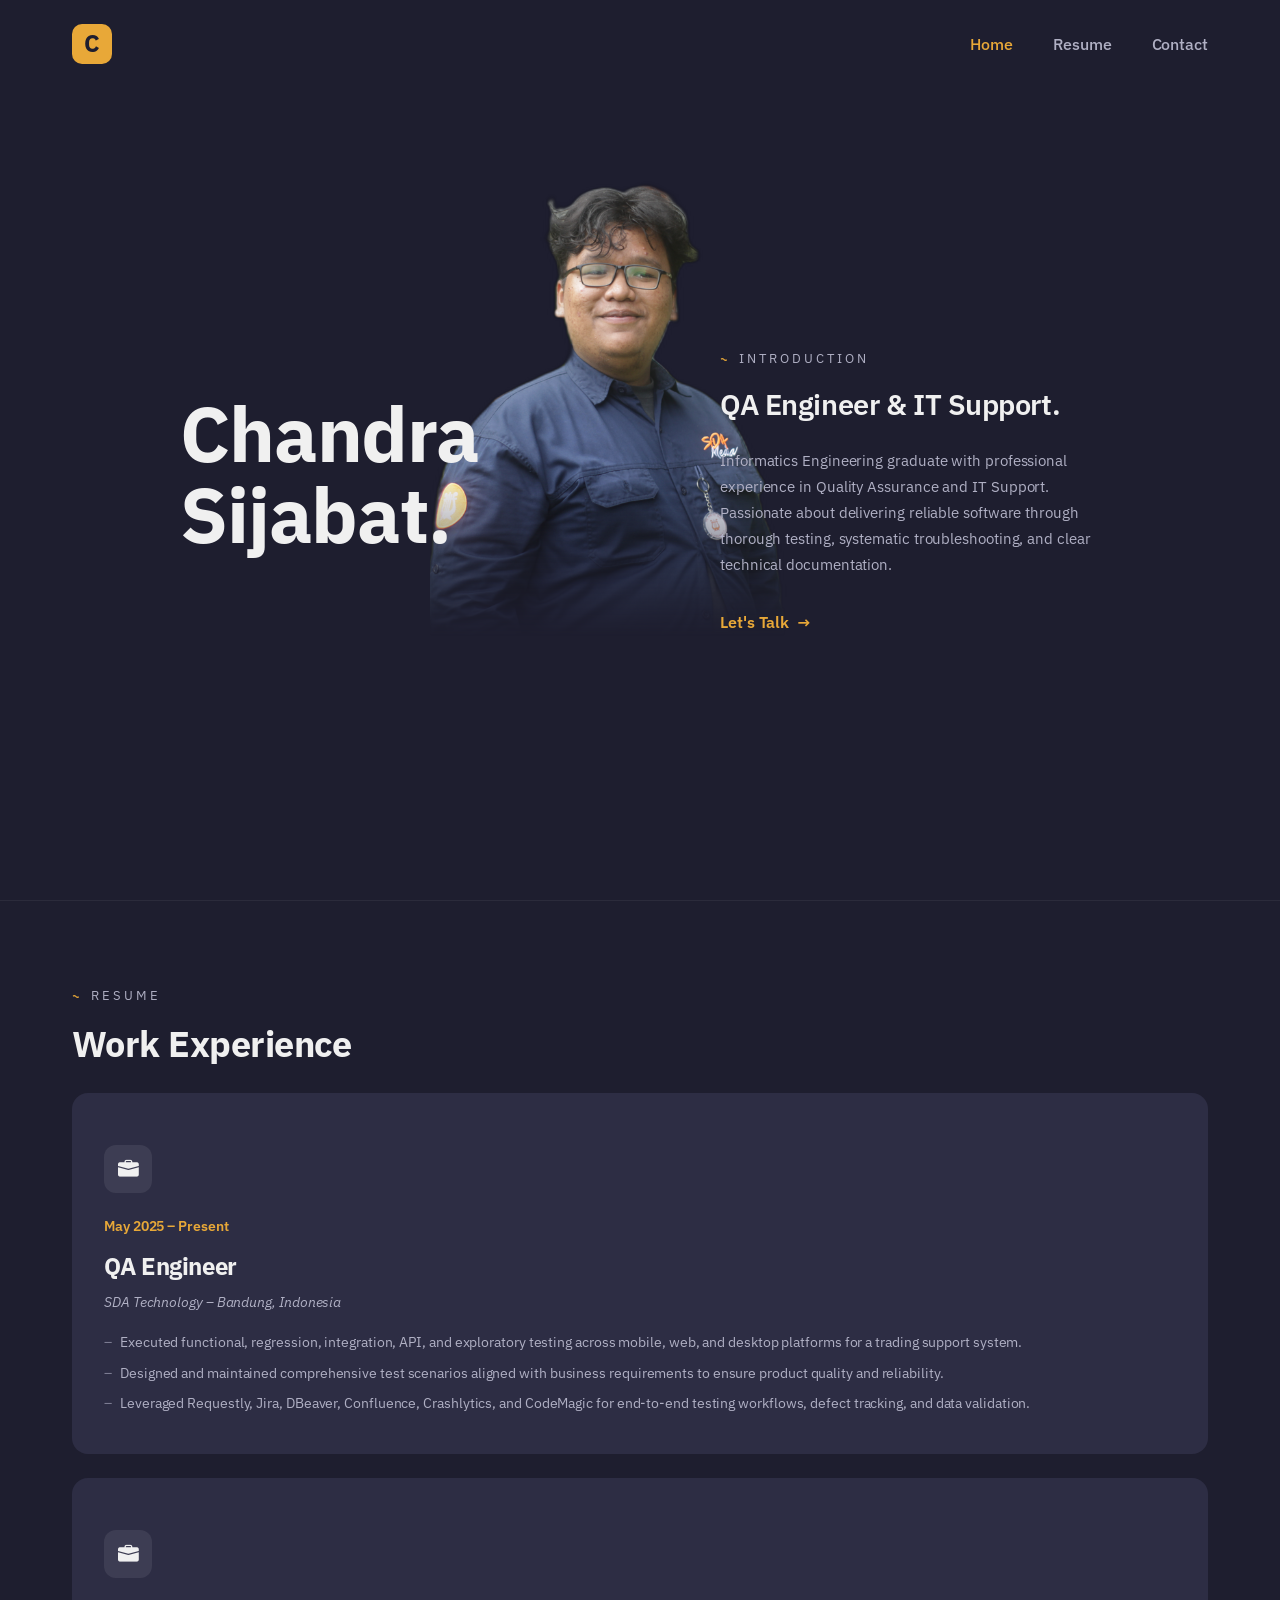
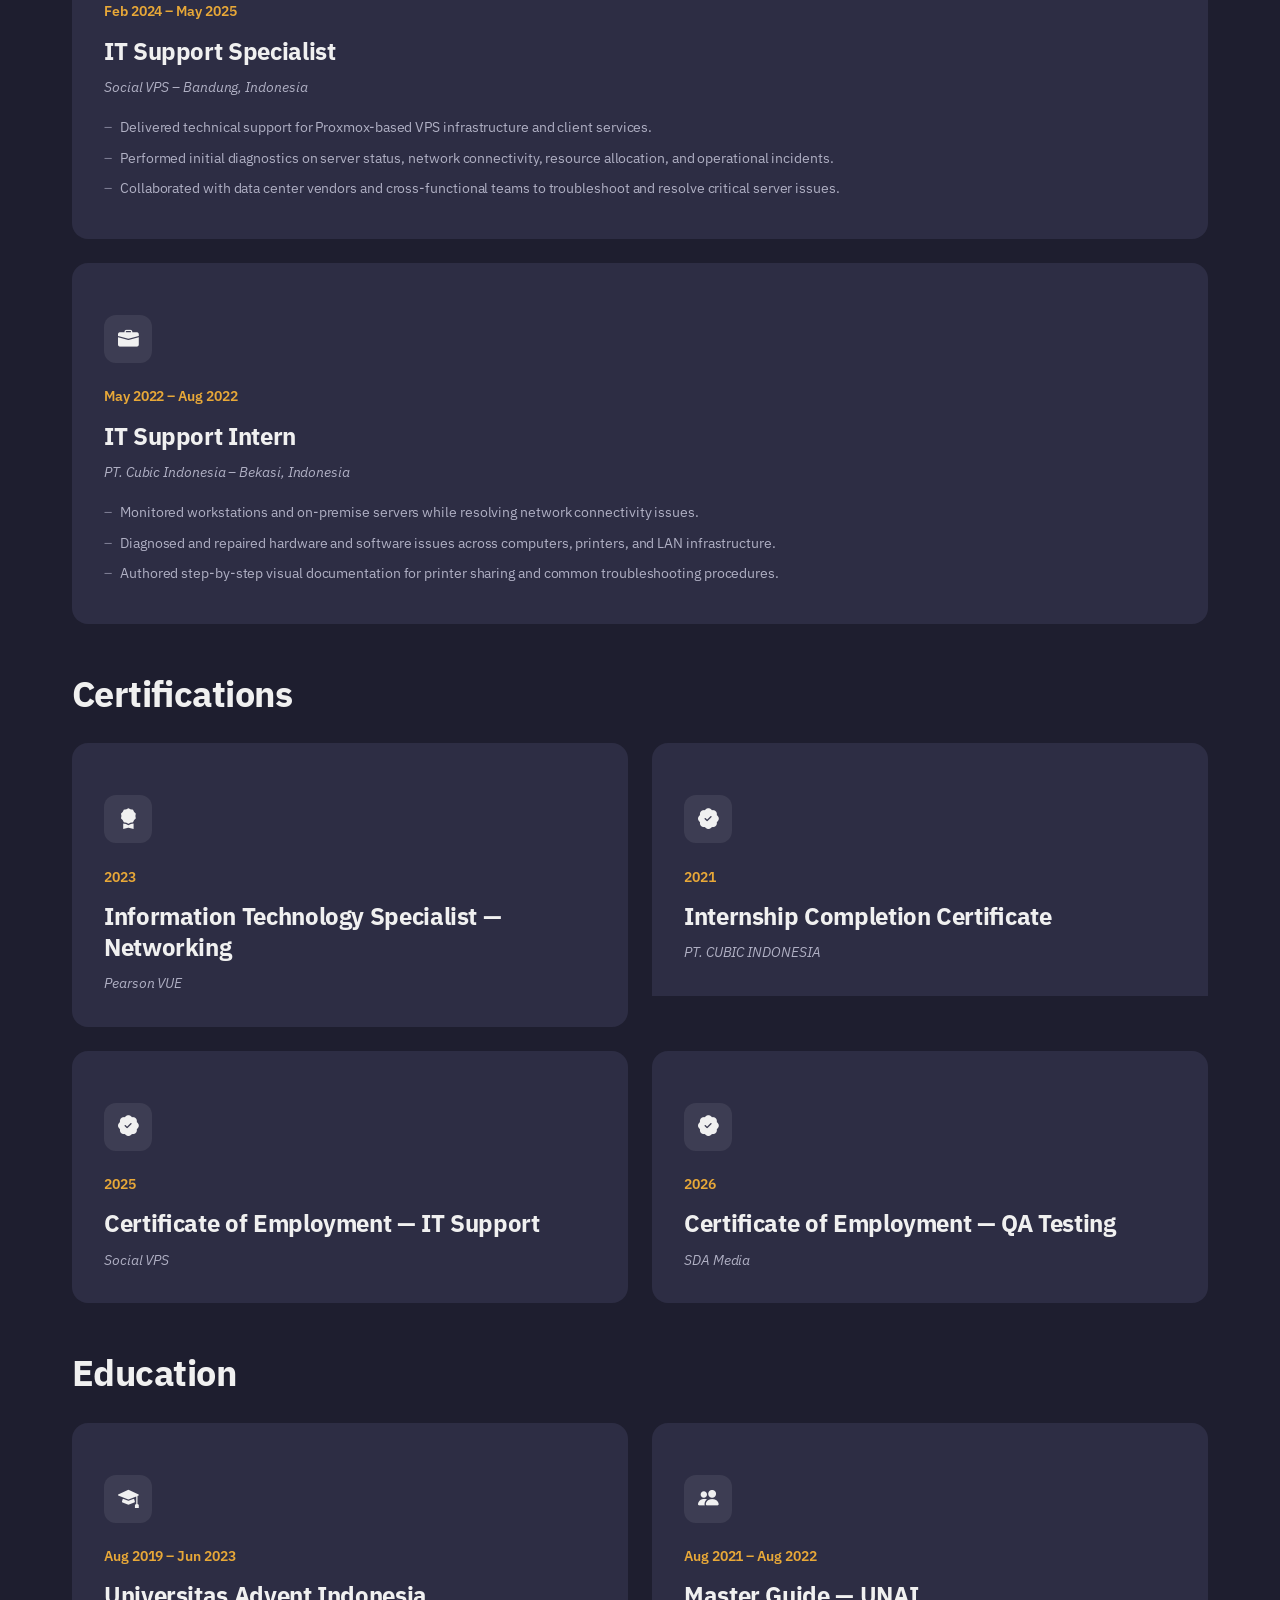
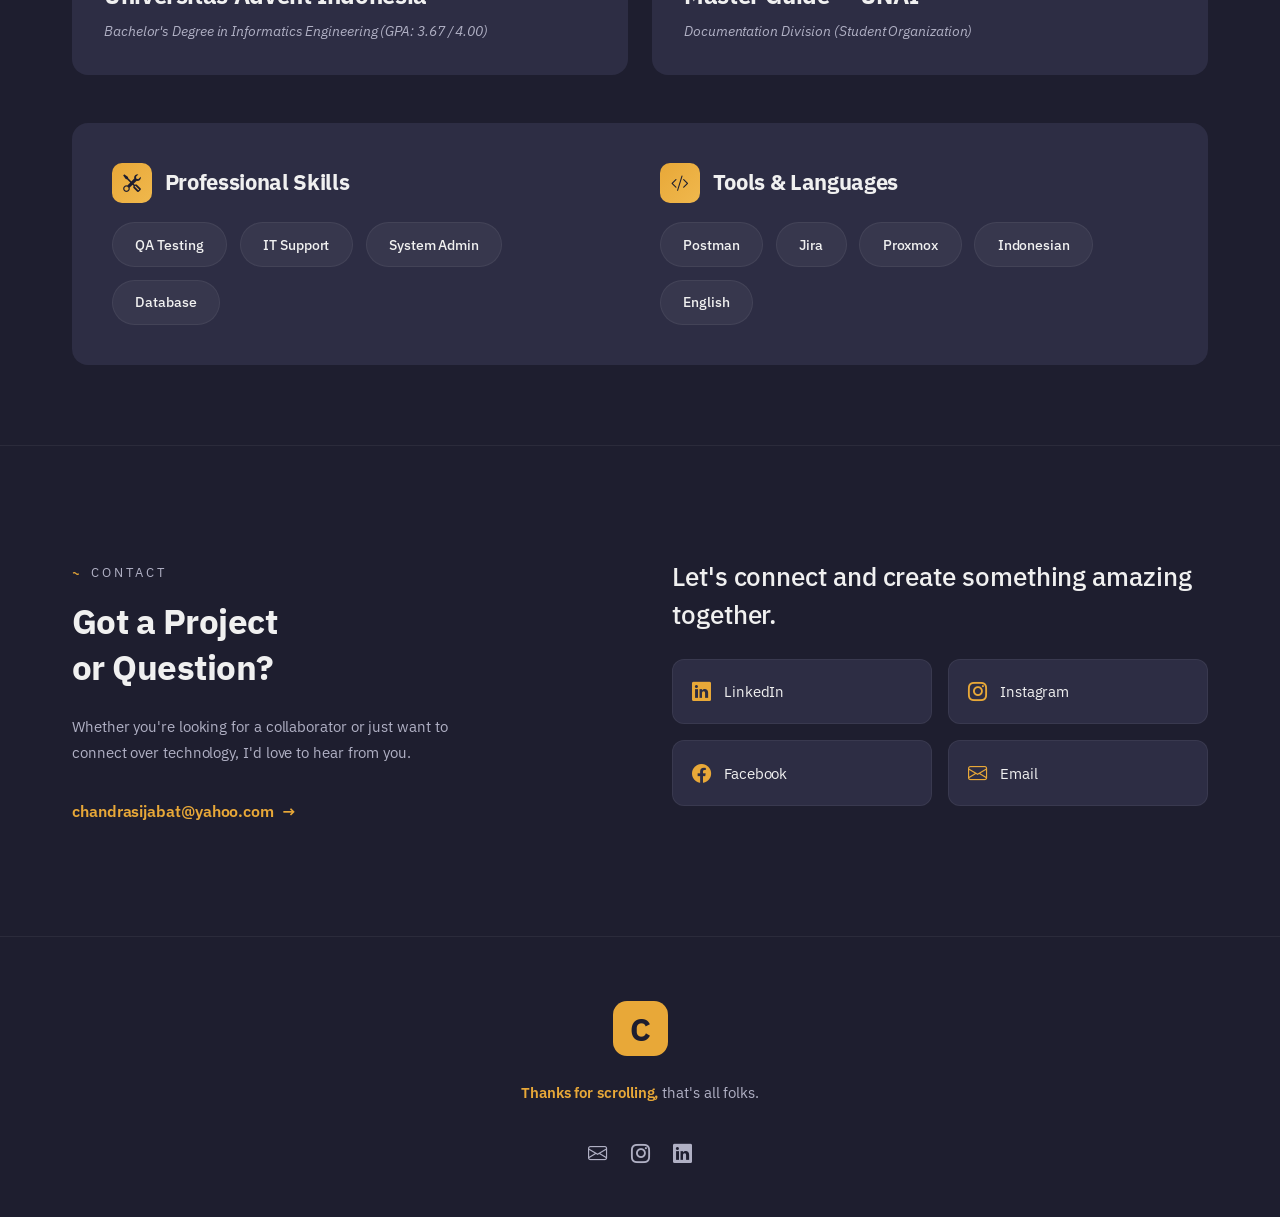
<file: index.html>
<!DOCTYPE html>
<html lang="en">

<head>
  <meta charset="utf-8" />
  <meta name="viewport" content="width=device-width, initial-scale=1.0" />
  <title>Chandra Sijabat — QA Engineer & IT Support</title>
  <meta name="description" content="Portfolio of Chandra Sijabat — QA Engineer and IT Support specializing in application testing, troubleshooting, and technical documentation." />
  <link rel="icon" href="assets/favicon.svg" type="image/svg+xml" />
  <link rel="alternate icon" href="favicon.ico" type="image/x-icon" />

  <!-- Google Fonts -->
  <link rel="preconnect" href="https://fonts.googleapis.com" />
  <link rel="preconnect" href="https://fonts.gstatic.com" crossorigin />
  <link
    href="https://fonts.googleapis.com/css2?family=IBM+Plex+Sans:wght@300;400;500;600;700&display=swap"
    rel="stylesheet" />

  <!-- Icons -->
  <link rel="stylesheet" href="https://cdn.jsdelivr.net/npm/bootstrap-icons@1.10.5/font/bootstrap-icons.css" />

  <!-- Custom CSS -->
  <link rel="stylesheet" href="css/styles.css" />
</head>

<body>

  <!-- Mobile Nav Overlay -->
  <div class="nav-overlay" id="navOverlay"></div>

  <!-- ===== NAVBAR ===== -->
  <nav class="navbar" id="navbar">
    <div class="container nav-content">
      <a href="#home" class="logo">
        <div class="logo-icon">C</div>
      </a>
      <ul class="nav-links" id="navLinks">
        <li><a href="#home" class="active">Home</a></li>
        <li><a href="#resume">Resume</a></li>
        <li><a href="#contact">Contact</a></li>
      </ul>
      <button class="mobile-toggle" id="mobileToggle" aria-label="Toggle menu">
        <i class="bi bi-list"></i>
      </button>
    </div>
  </nav>

  <!-- ===== HERO SECTION ===== -->
  <section id="home" class="hero">
    <div class="container hero-layout">
      <!-- Left: Name -->
      <div class="hero-left reveal">
        <h1 class="hero-name">
          <span>Chandra</span>
          <span>Sijabat.</span>
        </h1>
      </div>

      <!-- Center: Photo -->
      <div class="hero-photo-wrapper">
        <img src="assets/profile.png" alt="Chandra Sijabat" class="hero-photo" />
      </div>

      <!-- Right: Introduction -->
      <div class="hero-right reveal reveal-delay-2">
        <span class="section-label">Introduction</span>
        <h2 class="hero-intro-title">QA Engineer & IT Support.</h2>
        <p class="hero-intro-text">Informatics Engineering graduate with professional experience in Quality Assurance
          and IT Support. Passionate about delivering reliable software through thorough testing, systematic
          troubleshooting, and clear technical documentation.</p>
        <a href="#contact" class="accent-link">
          Let's Talk <span class="arrow">→</span>
        </a>
      </div>
    </div>
  </section>


  <!-- ===== RESUME SECTION ===== -->
  <section id="resume" class="resume-section">
    <div class="container">

      <!-- Experience -->
      <div class="resume-block reveal">
        <span class="section-label">Resume</span>
        <h2 class="resume-heading">Work Experience</h2>
        <div class="resume-cards-grid" style="grid-template-columns: 1fr;">
          <div class="resume-item">
            <div class="resume-item-top"></div>
            <div class="resume-item-body">
              <div class="resume-item-icon">
                <i class="bi bi-briefcase-fill"></i>
              </div>
              <span class="resume-item-date">May 2025 – Present</span>
              <h3 class="resume-item-title">QA Engineer</h3>
              <p class="resume-item-subtitle">SDA Technology – Bandung, Indonesia</p>
              <div class="resume-item-desc">
                <ul>
                  <li>Executed functional, regression, integration, API, and exploratory testing across mobile,
                    web, and desktop platforms for a trading support system.</li>
                  <li>Designed and maintained comprehensive test scenarios aligned with business requirements
                    to ensure product quality and reliability.</li>
                  <li>Leveraged Requestly, Jira, DBeaver, Confluence, Crashlytics, and CodeMagic for end-to-end
                    testing workflows, defect tracking, and data validation.</li>
                </ul>
              </div>
            </div>
          </div>
          <div class="resume-item">
            <div class="resume-item-top"></div>
            <div class="resume-item-body">
              <div class="resume-item-icon">
                <i class="bi bi-briefcase-fill"></i>
              </div>
              <span class="resume-item-date">Feb 2024 – May 2025</span>
              <h3 class="resume-item-title">IT Support Specialist</h3>
              <p class="resume-item-subtitle">Social VPS – Bandung, Indonesia</p>
              <div class="resume-item-desc">
                <ul>
                  <li>Delivered technical support for Proxmox-based VPS infrastructure and client services.</li>
                  <li>Performed initial diagnostics on server status, network connectivity, resource allocation,
                    and operational incidents.</li>
                  <li>Collaborated with data center vendors and cross-functional teams to troubleshoot and
                    resolve critical server issues.</li>
                </ul>
              </div>
            </div>
          </div>
          <div class="resume-item">
            <div class="resume-item-top"></div>
            <div class="resume-item-body">
              <div class="resume-item-icon">
                <i class="bi bi-briefcase-fill"></i>
              </div>
              <span class="resume-item-date">May 2022 – Aug 2022</span>
              <h3 class="resume-item-title">IT Support Intern</h3>
              <p class="resume-item-subtitle">PT. Cubic Indonesia – Bekasi, Indonesia</p>
              <div class="resume-item-desc">
                <ul>
                  <li>Monitored workstations and on-premise servers while resolving network connectivity issues.</li>
                  <li>Diagnosed and repaired hardware and software issues across computers, printers, and LAN
                    infrastructure.</li>
                  <li>Authored step-by-step visual documentation for printer sharing and common troubleshooting
                    procedures.</li>
                </ul>
              </div>
            </div>
          </div>
        </div>
      </div>

      <!-- Certificate -->
      <div class="resume-block reveal">
        <h2 class="resume-heading">Certifications</h2>
        <div class="resume-cards-grid two-col">
          <div class="resume-item">
            <div class="resume-item-top"></div>
            <div class="resume-item-body">
              <div class="resume-item-icon">
                <i class="bi bi-award-fill"></i>
              </div>
              <span class="resume-item-date">2023</span>
              <h3 class="resume-item-title">Information Technology Specialist — Networking</h3>
              <p class="resume-item-subtitle">Pearson VUE</p>
            </div>
          </div>
          <div class="resume-item">
            <div class="resume-item-top"></div>
            <div class="resume-item-body">
              <div class="resume-item-icon">
                <i class="bi bi-patch-check-fill"></i>
              </div>
              <span class="resume-item-date">2021</span>
              <h3 class="resume-item-title">Internship Completion Certificate</h3>
              <p class="resume-item-subtitle">PT. CUBIC INDONESIA</p>
            </div>
          </div>
            <div class="resume-item">
            <div class="resume-item-top"></div>
            <div class="resume-item-body">
              <div class="resume-item-icon">
                <i class="bi bi-patch-check-fill"></i>
              </div>
              <span class="resume-item-date">2025</span>
              <h3 class="resume-item-title">Certificate of Employment — IT Support</h3>
              <p class="resume-item-subtitle">Social VPS</p>
            </div>
          </div>
            <div class="resume-item">
            <div class="resume-item-top"></div>
            <div class="resume-item-body">
              <div class="resume-item-icon">
                <i class="bi bi-patch-check-fill"></i>
              </div>
              <span class="resume-item-date">2026</span>
              <h3 class="resume-item-title">Certificate of Employment — QA Testing</h3>
              <p class="resume-item-subtitle">SDA Media</p>
            </div>
          </div>
        </div>
      </div>

      <!-- Education -->
      <div class="resume-block reveal">
        <h2 class="resume-heading">Education</h2>
        <div class="resume-cards-grid two-col">
          <div class="resume-item">
            <div class="resume-item-top"></div>
            <div class="resume-item-body">
              <div class="resume-item-icon">
                <i class="bi bi-mortarboard-fill"></i>
              </div>
              <span class="resume-item-date">Aug 2019 – Jun 2023</span>
              <h3 class="resume-item-title">Universitas Advent Indonesia</h3>
              <p class="resume-item-subtitle">Bachelor's Degree in Informatics Engineering (GPA: 3.67 / 4.00)</p>
            </div>
          </div>
          <div class="resume-item">
            <div class="resume-item-top"></div>
            <div class="resume-item-body">
              <div class="resume-item-icon">
                <i class="bi bi-people-fill"></i>
              </div>
              <span class="resume-item-date">Aug 2021 – Aug 2022</span>
              <h3 class="resume-item-title">Master Guide — UNAI</h3>
              <p class="resume-item-subtitle">Documentation Division (Student Organization)</p>
            </div>
          </div>
        </div>
      </div>

      <!-- Professional Skills & Languages -->
      <div class="resume-block reveal">
        <div class="skills-languages-card">
          <div class="sl-group">
            <div class="sl-header">
              <div class="sl-icon"><i class="bi bi-tools"></i></div>
              <h3 class="sl-title">Professional Skills</h3>
            </div>
            <div class="sl-tags">
              <span class="sl-tag">QA Testing</span>
              <span class="sl-tag">IT Support</span>
              <span class="sl-tag">System Admin</span>
              <span class="sl-tag">Database</span>
            </div>
          </div>
          <div class="sl-group">
            <div class="sl-header">
              <div class="sl-icon"><i class="bi bi-code-slash"></i></div>
              <h3 class="sl-title">Tools & Languages</h3>
            </div>
            <div class="sl-tags">
              <span class="sl-tag">Postman</span>
              <span class="sl-tag">Jira</span>
              <span class="sl-tag">Proxmox</span>
              <span class="sl-tag">Indonesian</span>
              <span class="sl-tag">English</span>
            </div>
          </div>
        </div>
      </div>

    </div>
  </section>

  <!-- ===== CONTACT SECTION ===== -->
  <section id="contact" class="contact-quote">
    <div class="container cq-layout">
      <!-- Left: Contact -->
      <div class="reveal">
        <span class="section-label">Contact</span>
        <h2 class="cq-heading">Got a Project<br>or Question?</h2>
        <p class="cq-text">Whether you're looking for a collaborator or just want to connect over technology,
          I'd love to hear from you.</p>
        <a href="mailto:chandrasijabat@yahoo.com" class="accent-link">
          chandrasijabat@yahoo.com <span class="arrow">→</span>
        </a>
      </div>

      <!-- Right: Social Links -->
      <div class="reveal reveal-delay-2">
        <p class="quote-text">Let's connect and create something amazing together.</p>
        <div class="contact-social-grid">
          <a href="https://www.linkedin.com/in/chandrasijabat/" target="_blank" rel="noopener noreferrer" class="contact-social-item">
            <i class="bi bi-linkedin"></i>
            <span>LinkedIn</span>
          </a>
          <a href="https://www.instagram.com/chandsjbt50/" target="_blank" rel="noopener noreferrer" class="contact-social-item">
            <i class="bi bi-instagram"></i>
            <span>Instagram</span>
          </a>
          <a href="https://www.facebook.com/candra.Siejabat.B50/" target="_blank" rel="noopener noreferrer" class="contact-social-item">
            <i class="bi bi-facebook"></i>
            <span>Facebook</span>
          </a>
          <a href="mailto:chandrasijabat@yahoo.com" class="contact-social-item">
            <i class="bi bi-envelope"></i>
            <span>Email</span>
          </a>
        </div>
      </div>
    </div>
  </section>

  <!-- ===== FOOTER ===== -->
  <footer class="footer">
    <div class="container">
      <div class="footer-logo">C</div>
      <p class="footer-tagline"><span>Thanks for scrolling,</span> that's all folks.</p>
      <div class="footer-social">
        <a href="mailto:chandrasijabat@yahoo.com" aria-label="Email"><i class="bi bi-envelope"></i></a>
        <a href="https://www.instagram.com/chandsjbt50/" aria-label="Instagram" target="_blank" rel="noopener noreferrer"><i
            class="bi bi-instagram"></i></a>
        <a href="https://www.linkedin.com/in/sijabat" aria-label="LinkedIn" target="_blank" rel="noopener noreferrer"><i
            class="bi bi-linkedin"></i></a>
      </div>
    </div>
  </footer>

  <script src="js/scripts.js"></script>
</body>

</html>
</file>
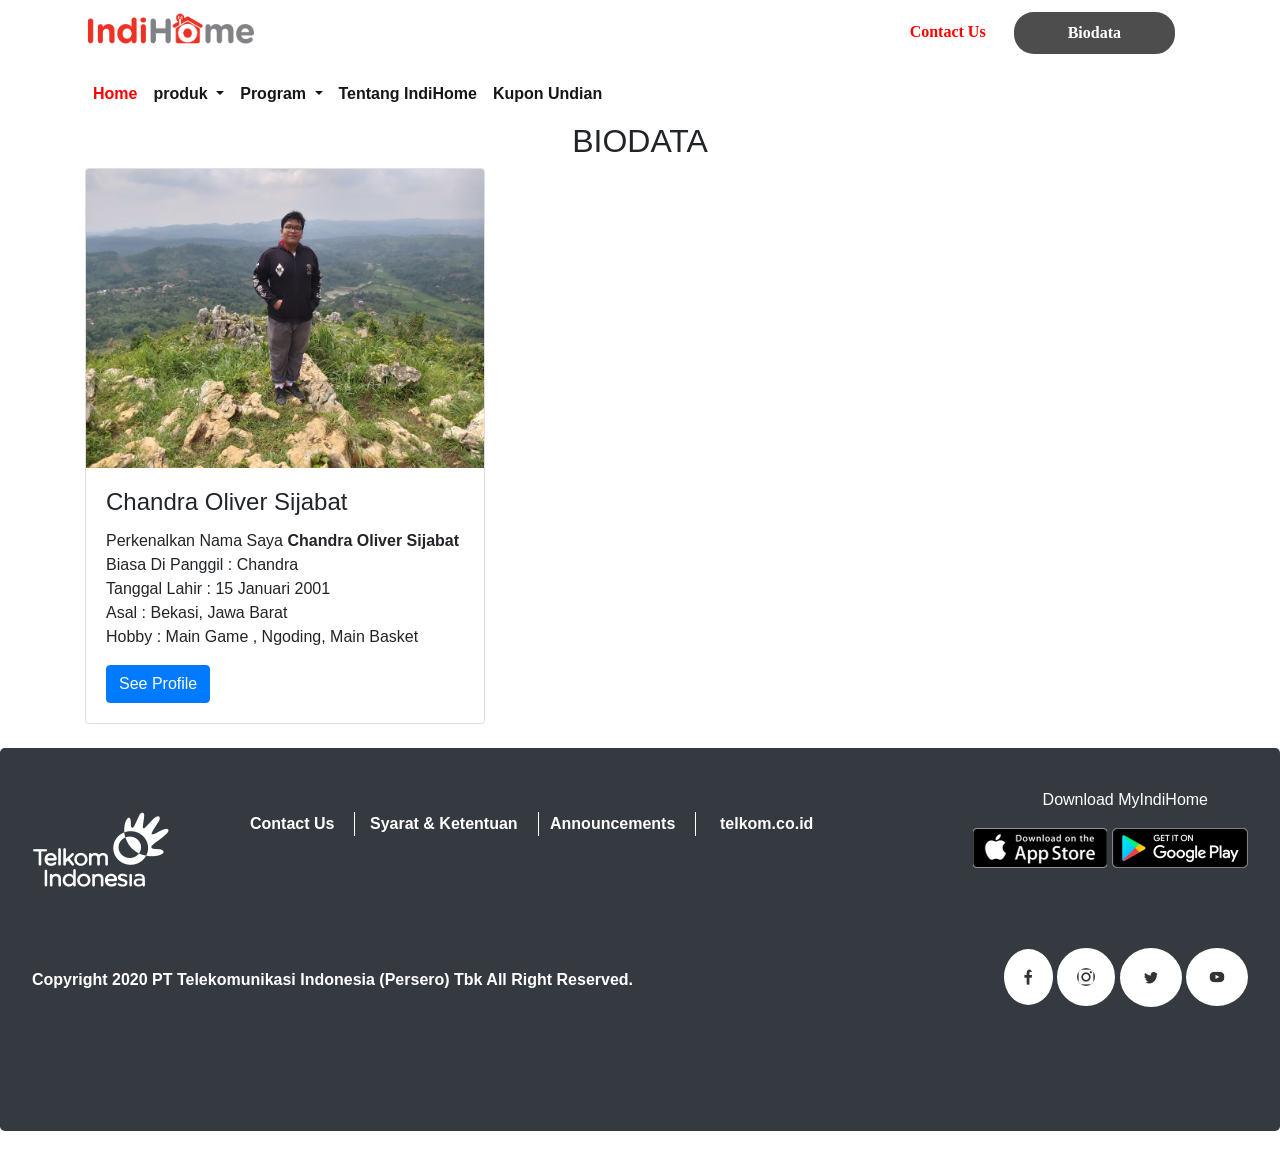
<file: biodata.html>
<!DOCTYPE html>
<html lang="en">
<head>
  <meta charset="UTF-8">
  <meta name="viewport" content="width=device-width, initial-scale=1.0">
  <link rel="stylesheet" href="biodata.css">
  <link rel="stylesheet" href="https://maxcdn.bootstrapcdn.com/bootstrap/4.5.2/css/bootstrap.min.css">
  <script src="https://ajax.googleapis.com/ajax/libs/jquery/3.5.1/jquery.min.js"></script>
  <script src="https://cdnjs.cloudflare.com/ajax/libs/popper.js/1.16.0/umd/popper.min.js"></script>
  <script src="https://maxcdn.bootstrapcdn.com/bootstrap/4.5.2/js/bootstrap.min.js"></script>
  <link href="//maxcdn.bootstrapcdn.com/bootstrap/4.1.1/css/bootstrap.min.css" rel="stylesheet" id="bootstrap-css">
  <script src="//maxcdn.bootstrapcdn.com/bootstrap/4.1.1/js/bootstrap.min.js"></script>
  <script src="//cdnjs.cloudflare.com/ajax/libs/jquery/3.2.1/jquery.min.js"></script>

  <title>Biodata</title>
</head>
<body>
  <div class="sticky-top">
    <nav class="navbar navbar-expand-md bg-white" >
      <div class="container">
          <img src="logo indihome.png" style="height: 50px;">
          <button class="navbar-toggler" type="button" data-toggle="collapse" data-target="#navbarsExampleDefault" aria-controls="navbarsExampleDefault" aria-expanded="false" aria-label="Toggle navigation">
              <span class="navbar-toggler-icon"></span>
          </button>
          <div class="collapse navbar-collapse" id="navbarsExampleDefault">
              <ul class="navbar-nav ml-auto">
                  <li class="nav-item active">
                      <a class="nav-link " href="contact_us.html" id="daftar_akun" >Contact Us</a>
                  </li>
                  <li class="nav-item">
                      <a class="nav-link" href="biodata.html" id="masuk" >Biodata</a>
                  </li>
              </ul>
          </div>
        </div>
    </nav>
    <nav class="navbar navbar-expand-sm bg-white">
    
    <div class="container" style="text-align: left;">
      <ul class="navbar-nav">
        <li class="nav-item">
          <a class="nav-link" href="index.html" id="home">Home</a>
        </li>
    
        <!-- Dropdown -->
        <li class="nav-item dropdown text-primary">
          <a class="nav-link dropdown-toggle" href="#" id="navbardrop" data-toggle="dropdown" style="color: #181515; font-weight: bold;">
            produk
          </a>
          <div class="dropdown-menu">
            <a class="dropdown-item" href="#">Internet</a>
            <a class="dropdown-item" href="#">Tv</a>
            <a class="dropdown-item" href="#">Telephone</a>
            <a class="dropdown-item">   </a>
            <a class="dropdown-item">   </a>
            <a class="dropdown-item">   </a>
            <a class="dropdown-item" href="#">Paket</a>
            <a class="dropdown-item" href="#">Add-on</a>
            <a class="dropdown-item" href="#">Produk lainnya</a>
            <a class="dropdown-item">   </a>
            <a class="dropdown-item">   </a>
            <a class="dropdown-item">   </a>
            <a class="dropdown-item" href="#">Tentang IndiHome</a>
            <a class="dropdown-item" href="#">Tentang MyIndiHome</a>
          </div>
        </li>
        <li class="nav-item dropdown text-primary">
          <a class="nav-link dropdown-toggle" href="#" id="navbardrop" data-toggle="dropdown" style="color: rgb(24, 21, 21); font-weight: bold;">
            Program
          </a>
          <div class="dropdown-menu">
            <a class="dropdown-item" href="#">Paket & Promo</a>
            <a class="dropdown-item" href="#">Loyalty</a>
            <a class="dropdown-item" href="#">Kupon Undian</a>
          </div>
        </li>
        <li class="nav-item">
          <a class="nav-link" href="tentang_indihome.html" style="color:#181515; font-weight: bold;" >Tentang IndiHome</a>
        </li>
        <li class="nav-item">
          <a class="nav-link" href="kupon_undian.html" style="color:#181515; font-weight: bold;">Kupon Undian</a>
        </li>
      </ul>
    </div>
    </nav>
    </div> 

    <div class="container">
      <h2 style="top: 0px; text-align: center;">BIODATA</h2>
      <div class="card" style="width:400px">
        <img class="card-img-top" src="20200228_134303.jpg" alt="Card image" style="width:100% ;">
        <div class="card-body">
          <h4 class="card-title">Chandra Oliver Sijabat</h4>
          <p class="card-text">Perkenalkan Nama Saya <strong>Chandra Oliver Sijabat</strong> <br> Biasa Di Panggil : Chandra <br>
          Tanggal Lahir   : 15 Januari 2001 <br>
          Asal            : Bekasi, Jawa Barat <br>
          Hobby : Main Game , Ngoding, Main Basket <br>
          </p>
          <a href="#" class="btn btn-primary">See Profile</a>
        </div>
      </div>
      <br>
      
      
    </div>

    <div class="jumbotron bg-dark">
      <img src="telkom-logo-white.png">
      <a href="#" class="contact_us">Contact Us </a>
      <a href="#" class="syarat">Syarat & Ketentuan </a>
      <a href="#" class="announcements">Announcements</a>
      <a href="#" class="telkom">telkom.co.id</a>
      <p class="myindihome">Download MyIndiHome</p>
      <div class="store">
      <img src="btn-appstore.png">
      <img src="btn-playstore.png">
    </div>
    <p style="color: white; font-family: sans-serif; font-weight: 600;">Copyright 2020 PT Telekomunikasi Indonesia (Persero) Tbk All Right Reserved.</p>
    <div class="sosmed">
      <img src="fb-logo-black.png" class="fb">
      <img src="ig-logo-black.png" class="ig">
      <img src="twitter-logo-black.png" class="tw">
      <img src="youtube-logo-black.png" class="yt">
    </div>
    </div>
</body>
</html>
</file>
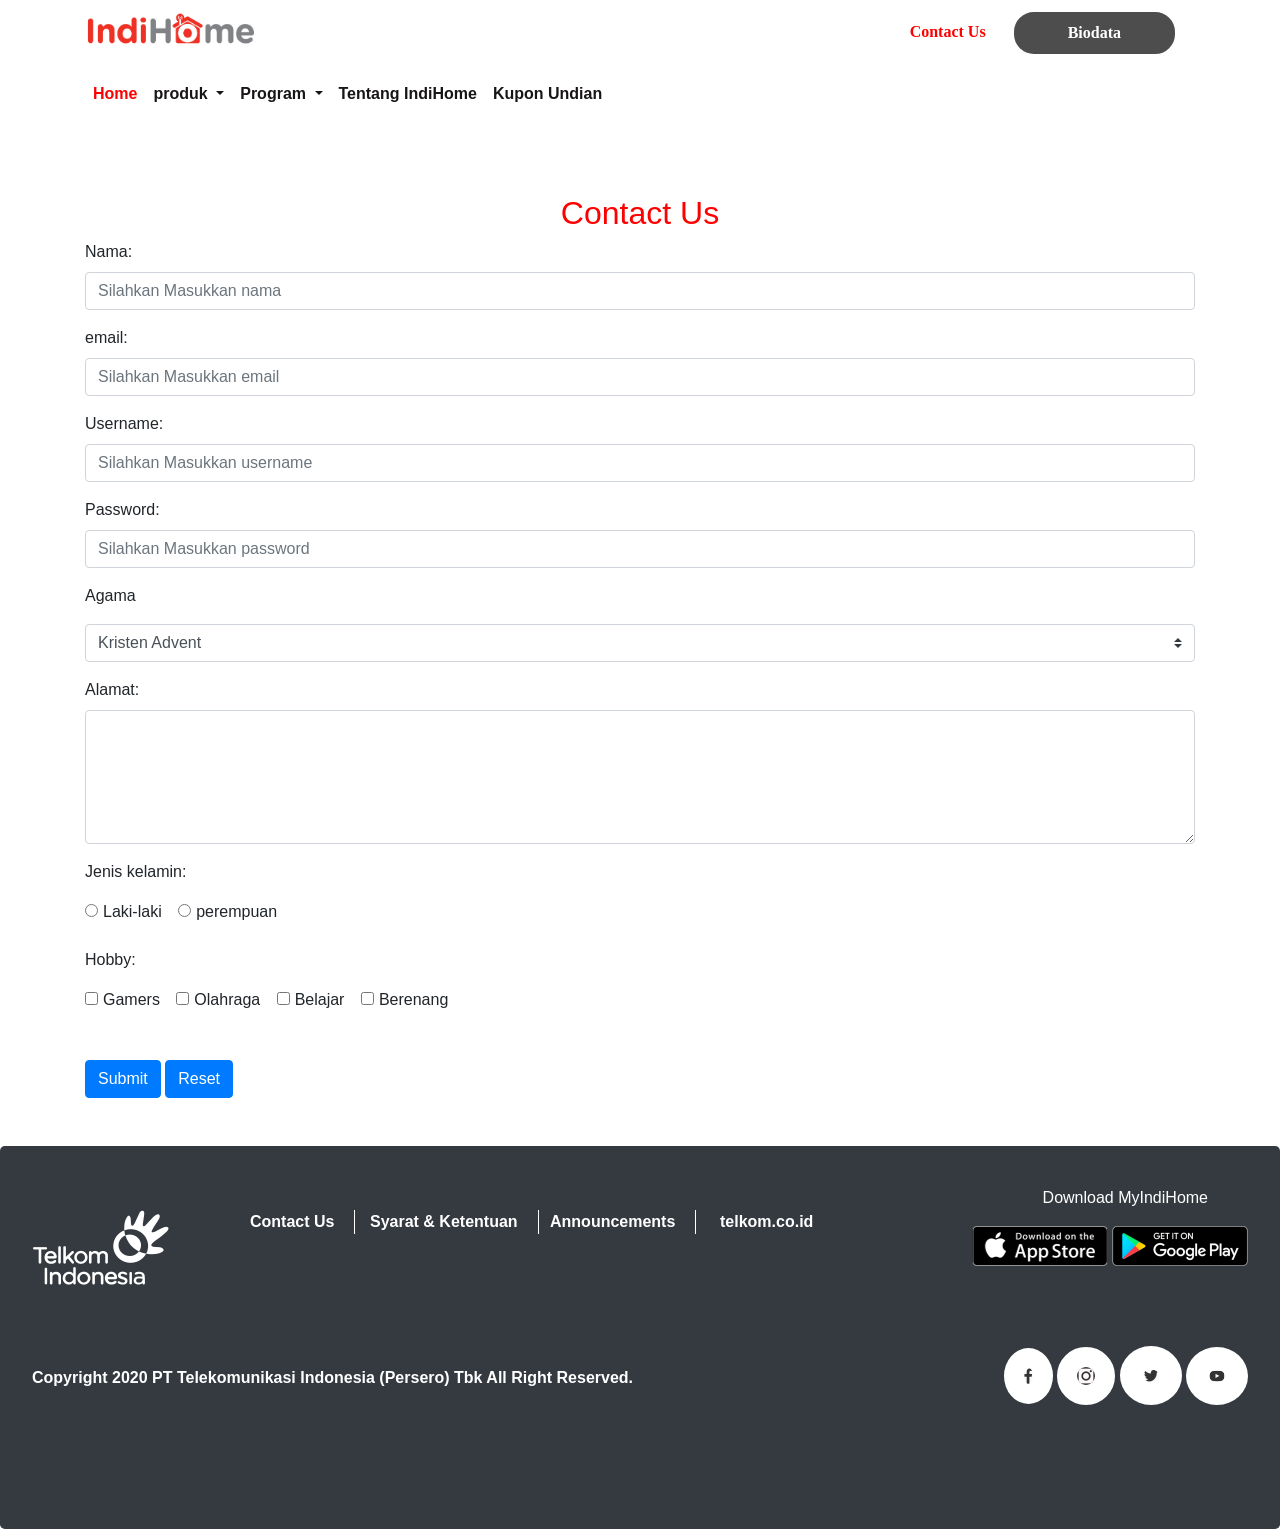
<file: contact_us.html>
<!DOCTYPE html>
<html lang="en">
<head>
  <meta charset="UTF-8">
  <meta name="viewport" content="width=device-width, initial-scale=1.0">
  <link rel="stylesheet" href="tentang_indihome.css">
  <link rel="stylesheet" href="https://maxcdn.bootstrapcdn.com/bootstrap/4.5.2/css/bootstrap.min.css">
  <script src="https://ajax.googleapis.com/ajax/libs/jquery/3.5.1/jquery.min.js"></script>
  <script src="https://cdnjs.cloudflare.com/ajax/libs/popper.js/1.16.0/umd/popper.min.js"></script>
  <script src="https://maxcdn.bootstrapcdn.com/bootstrap/4.5.2/js/bootstrap.min.js"></script>
  <link href="//maxcdn.bootstrapcdn.com/bootstrap/4.1.1/css/bootstrap.min.css" rel="stylesheet" id="bootstrap-css">
  <script src="//maxcdn.bootstrapcdn.com/bootstrap/4.1.1/js/bootstrap.min.js"></script>
  <script src="//cdnjs.cloudflare.com/ajax/libs/jquery/3.2.1/jquery.min.js"></script>

  <title>Contact Us</title>
</head>
<body>
  
  <div class="sticky-top">
    <nav class="navbar navbar-expand-md bg-white" >
      <div class="container">
          <img src="logo indihome.png" style="height: 50px;">
          <button class="navbar-toggler" type="button" data-toggle="collapse" data-target="#navbarsExampleDefault" aria-controls="navbarsExampleDefault" aria-expanded="false" aria-label="Toggle navigation">
              <span class="navbar-toggler-icon"></span>
          </button>
          <div class="collapse navbar-collapse" id="navbarsExampleDefault">
              <ul class="navbar-nav ml-auto">
                  <li class="nav-item active">
                      <a class="nav-link " href="contact_us.html" id="daftar_akun" >Contact Us</a>
                  </li>
                  <li class="nav-item">
                    <a class="nav-link" href="biodata.html" id="masuk" >Biodata</a>
                  </li>
              </ul>
          </div>
        </div>
    </nav>
    <nav class="navbar navbar-expand-sm bg-white">
    
    <div class="container" style="text-align: left;">
      <ul class="navbar-nav">
        <li class="nav-item">
          <a class="nav-link" href="index.html" id="home">Home</a>
        </li>
    
        <!-- Dropdown -->
        <li class="nav-item dropdown text-primary">
          <a class="nav-link dropdown-toggle" href="#" id="navbardrop" data-toggle="dropdown" style="color: #181515; font-weight: bold;">
            produk
          </a>
          <div class="dropdown-menu">
            <a class="dropdown-item" href="#">Internet</a>
            <a class="dropdown-item" href="#">Tv</a>
            <a class="dropdown-item" href="#">Telephone</a>
            <a class="dropdown-item">   </a>
            <a class="dropdown-item">   </a>
            <a class="dropdown-item">   </a>
            <a class="dropdown-item" href="#">Paket</a>
            <a class="dropdown-item" href="#">Add-on</a>
            <a class="dropdown-item" href="#">Produk lainnya</a>
            <a class="dropdown-item">   </a>
            <a class="dropdown-item">   </a>
            <a class="dropdown-item">   </a>
            <a class="dropdown-item" href="#">Tentang IndiHome</a>
            <a class="dropdown-item" href="#">Tentang MyIndiHome</a>
          </div>
        </li>
        <li class="nav-item dropdown text-primary">
          <a class="nav-link dropdown-toggle" href="#" id="navbardrop" data-toggle="dropdown" style="color: rgb(24, 21, 21); font-weight: bold;">
            Program
          </a>
          <div class="dropdown-menu">
            <a class="dropdown-item" href="#">Paket & Promo</a>
            <a class="dropdown-item" href="#">Loyalty</a>
            <a class="dropdown-item" href="#">Kupon Undian</a>
          </div>
        </li>
        <li class="nav-item">
          <a class="nav-link" href="tentang_indihome.html" style="color:#181515; font-weight: bold;" >Tentang IndiHome</a>
        </li>
        <li class="nav-item">
          <a class="nav-link" href="kupon_undian.html" style="color:#181515; font-weight: bold;">Kupon Undian</a>
        </li>
      </ul>
    </div>
    </nav>
    </div>
    <br><br><br>


    
    <div class="container ">
      <div class="row">
       
    </div>
    </div>
    </div>
    <div class="container" >
      <h2 style="top: 0px; text-align: center; color: red;">Contact Us </h2>
      <form action="/action_page.php">
        <div class="form-group">
          <label for="text">Nama:</label>
          <input type="text" class="form-control" id="nama" placeholder="Silahkan Masukkan nama" name="nama">
        </div>
        <div class="form-group">
          <label for="email">email:</label>
          <input type="email" class="form-control" id="email" placeholder="Silahkan Masukkan email" name="email">
        </div>
        <div class="form-group">
          <label for="username">Username:</label>
          <input type="text" class="form-control" id="username" placeholder="Silahkan Masukkan username" name="username">
        </div>
        <div class="form-group">
          <label for="pwd">Password:</label>
          <input type="password" class="form-control" id="pwd" placeholder="Silahkan Masukkan password" name="pswd">
        </div>
        <div>
          <p>Agama</p>
          <select name="cars" class="custom-select mb-3">
            <option>Pilih agama</option>
            <option selected>Kristen Advent</option>
            <option >Islam</option>
            <option>Kristen Protestan</option>
          </select>
        </div>
        <div class="form-group">
          <label for="comment">Alamat:</label>
          <textarea class="form-control" rows="5" id="alamat"></textarea>
        </div>
        <p>Jenis kelamin:</p>
        <div class="form-check-inline">
          <label class="form-check-label" for="radio2">
            <input type="radio" class="form-check-input" id="radio2" name="optradio" value="option2">Laki-laki
          </label>
        </div>
        <div class="form-check-inline">
          <label class="form-check-label" for="radio2">
            <input type="radio" class="form-check-input" id="radio2" name="optradio" value="option2">perempuan
          </label>
        </div>
        <div>
        </div>
        <br>
        <p>Hobby:</p>
        <div class="form-check-inline">
          <label class="form-check-label" for="radio2">
            <input type="checkbox" class="form-check-input" id="radio2" name="optradio" value="option2">Gamers</label>
        </div>
        <div class="form-check-inline">
          <label class="form-check-label" for="radio2">
            <input type="checkbox" class="form-check-input" id="radio2" name="optradio" value="option2">Olahraga</label>
        </div>
        <div class="form-check-inline">
          <label class="form-check-label" for="radio2">
            <input type="checkbox" class="form-check-input" id="radio2" name="optradio" value="option2">Belajar</label>
        </div>
        <div class="form-check-inline">
          <label class="form-check-label" for="radio2">
            <input type="checkbox" class="form-check-input" id="radio2" name="optradio" value="option2">Berenang</label>
        </div>
        <div class="pt-5 pb-5">
          <button type="submit" class="btn btn-primary">Submit</button>
          <button type="reset" class="btn btn-primary">Reset</button>

    </div>
    </form>
    </div>


    <div class="jumbotron bg-dark" style=" margin-bottom: 0px;">
      <img src="telkom-logo-white.png">
      <a href="#" class="contact_us">Contact Us </a>
      <a href="#" class="syarat">Syarat & Ketentuan </a>
      <a href="#" class="announcements">Announcements</a>
      <a href="#" class="telkom">telkom.co.id</a>
      <p class="myindihome">Download MyIndiHome</p>
      <div class="store2">
      <img src="btn-appstore.png">
      <img src="btn-playstore.png">
    </div>
    <p style="color: white; font-family: sans-serif; font-weight: 600;">Copyright 2020 PT Telekomunikasi Indonesia (Persero) Tbk All Right Reserved.</p>
    <div class="sosmed">
      <img src="fb-logo-black.png" class="fb">
      <img src="ig-logo-black.png" class="ig">
      <img src="twitter-logo-black.png" class="tw">
      <img src="youtube-logo-black.png" class="yt">
    </div>
    </div>

  </body>
  </html>
</file>
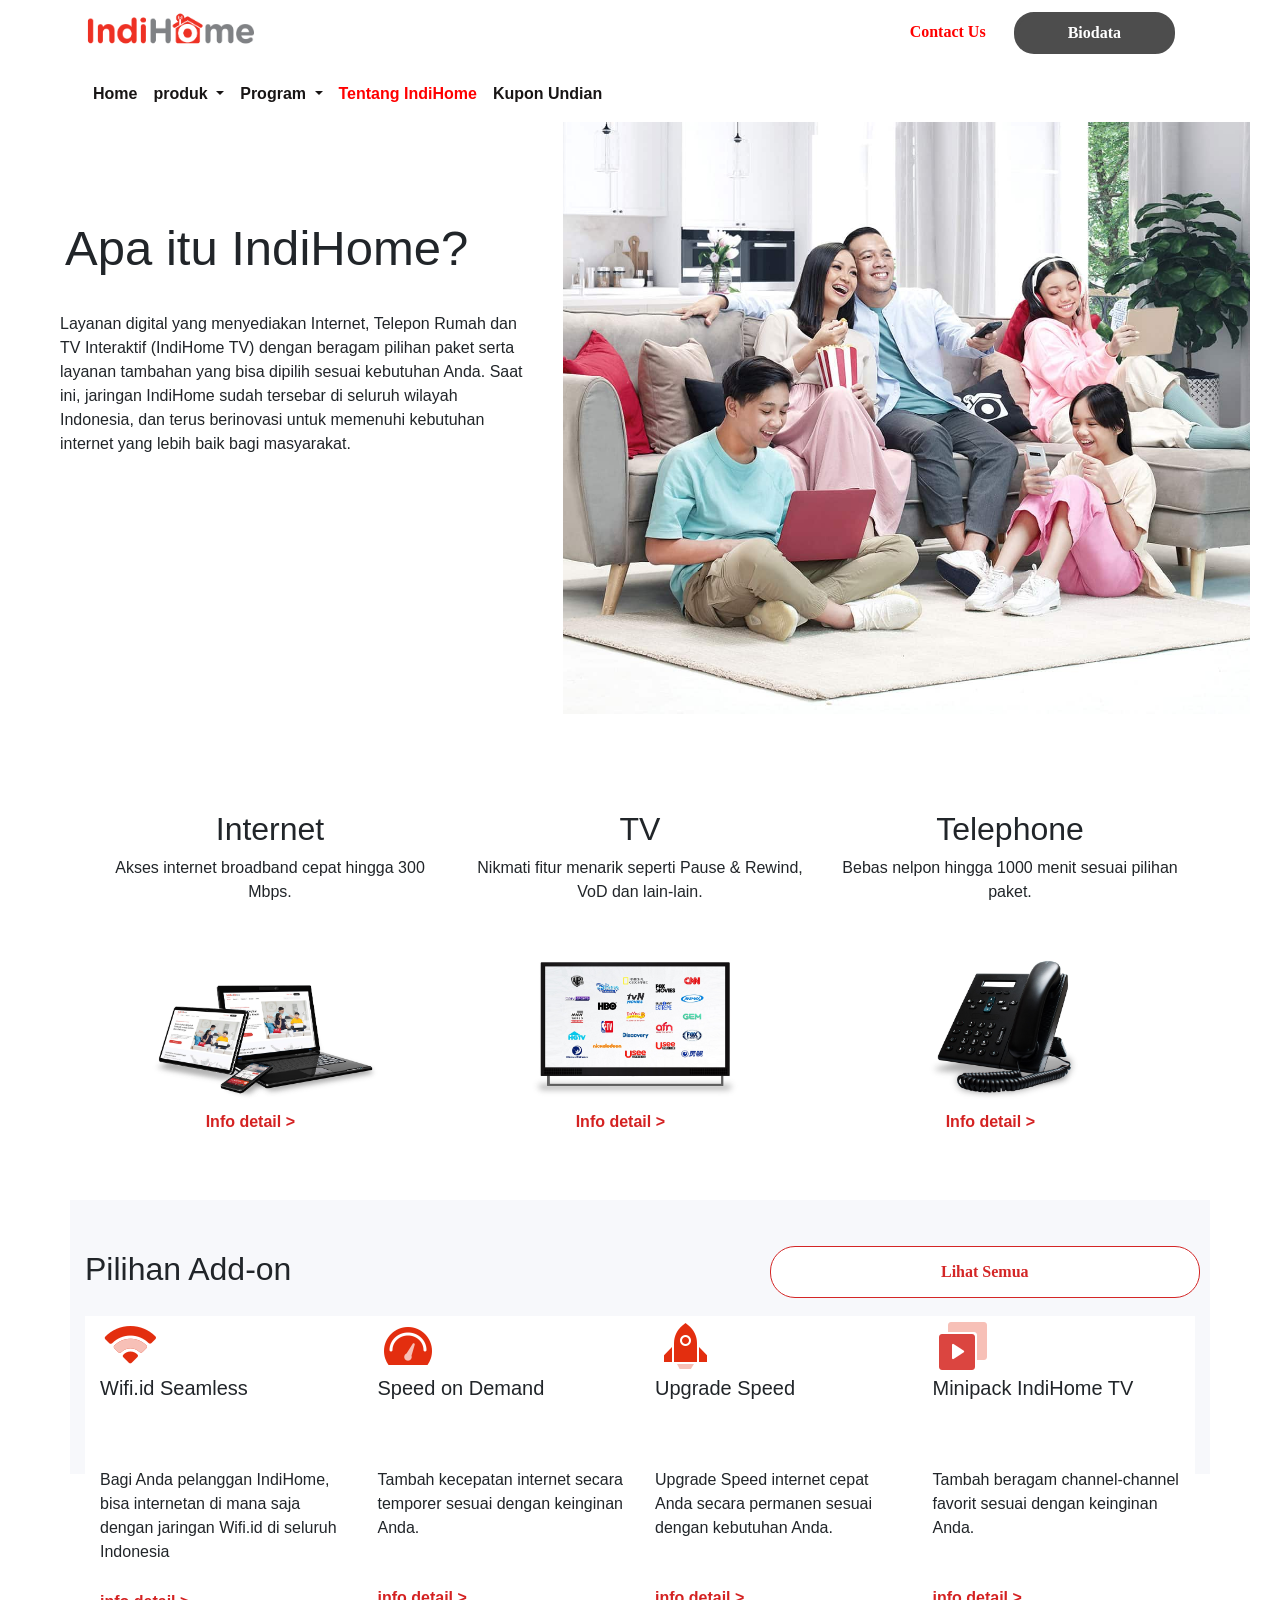
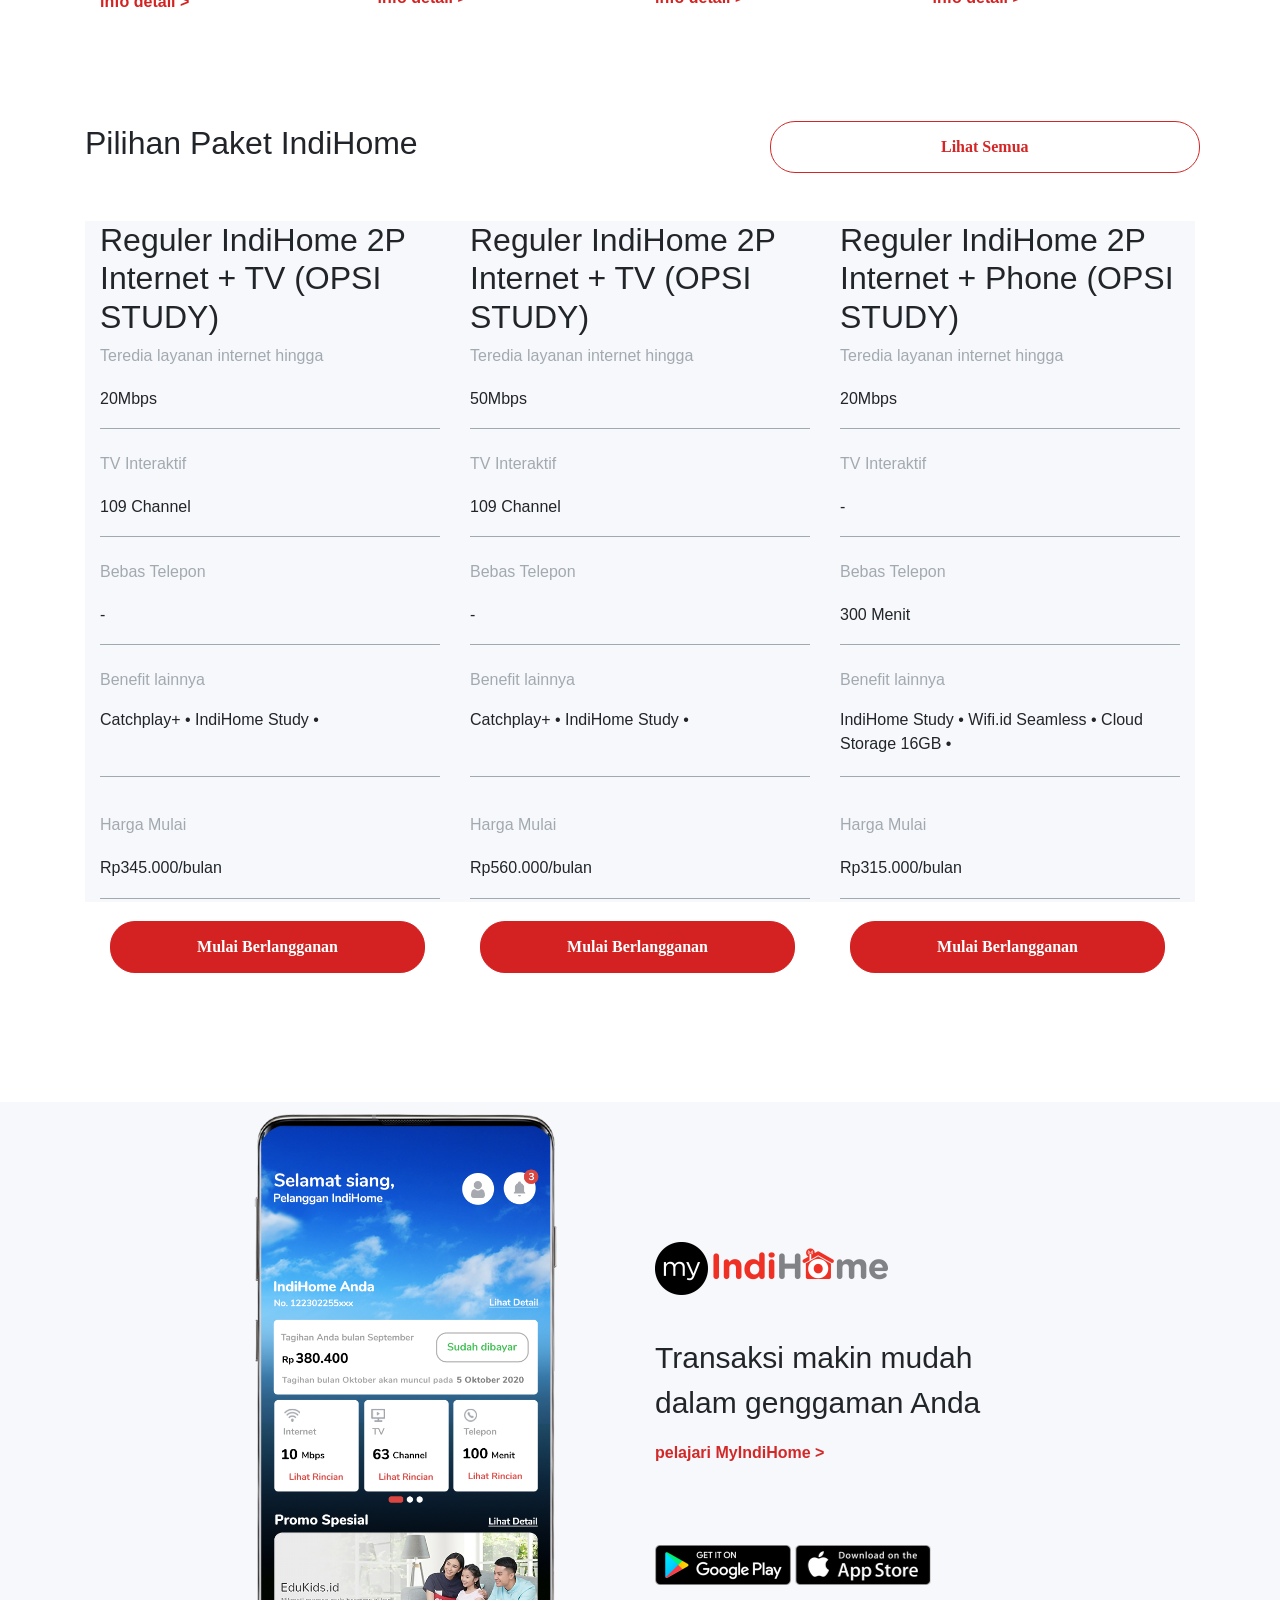
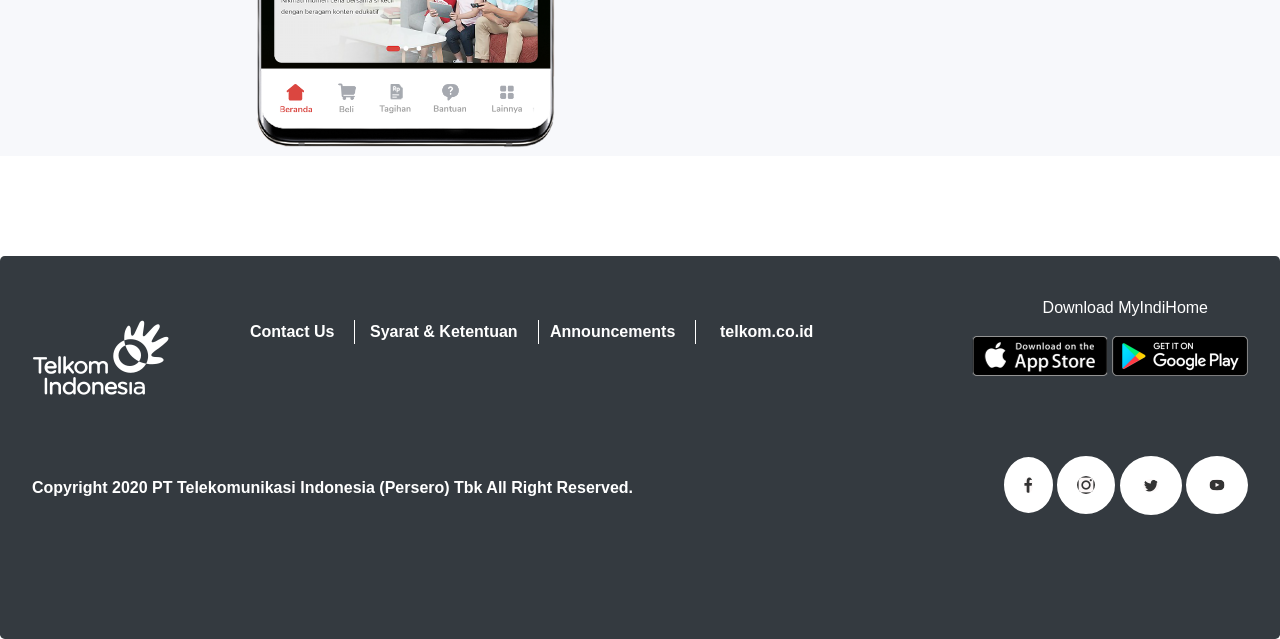
<file: tentang_indihome.html>
<!DOCTYPE html>
<html lang="en">
<head>
  <meta charset="UTF-8">
  <meta name="viewport" content="width=device-width, initial-scale=1.0">
  <link rel="stylesheet" href="tentang_indihome.css">
  <link rel="stylesheet" href="https://maxcdn.bootstrapcdn.com/bootstrap/4.5.2/css/bootstrap.min.css">
  <script src="https://ajax.googleapis.com/ajax/libs/jquery/3.5.1/jquery.min.js"></script>
  <script src="https://cdnjs.cloudflare.com/ajax/libs/popper.js/1.16.0/umd/popper.min.js"></script>
  <script src="https://maxcdn.bootstrapcdn.com/bootstrap/4.5.2/js/bootstrap.min.js"></script>
  <link href="//maxcdn.bootstrapcdn.com/bootstrap/4.0.0/css/bootstrap.min.css" rel="stylesheet" id="bootstrap-css">
<script src="//maxcdn.bootstrapcdn.com/bootstrap/4.0.0/js/bootstrap.min.js"></script>
<script src="//code.jquery.com/jquery-1.11.1.min.js"></script>
  <title>Tentang Indihome</title>
</head>
<body>
  
  <div class="sticky-top">
    <nav class="navbar navbar-expand-md bg-white" >
      <div class="container">
          <img src="logo indihome.png" style="height: 50px;">
          <button class="navbar-toggler" type="button" data-toggle="collapse" data-target="#navbarsExampleDefault" aria-controls="navbarsExampleDefault" aria-expanded="false" aria-label="Toggle navigation">
              <span class="navbar-toggler-icon"></span>
          </button>
          <div class="collapse navbar-collapse" id="navbarsExampleDefault">
              <ul class="navbar-nav ml-auto">
                  <li class="nav-item active">
                    <a class="nav-link " href="contact_us.html" id="daftar_akun" >Contact Us</a>
                  </li>
                  <li class="nav-item">
                    <a class="nav-link" href="biodata.html" id="masuk" >Biodata</a>
                  </li>
              </ul>
          </div>
        </div>
    </nav>
    <nav class="navbar navbar-expand-sm bg-white">
    
    <div class="container">
      <ul class="navbar-nav">
        <li class="nav-item">
          <a class="nav-link" href="index.html" id="home" style="color: #181515;">Home</a>
        </li>
    
        <!-- Dropdown -->
        <li class="nav-item dropdown text-primary">
          <a class="nav-link dropdown-toggle" href="#" id="navbardrop" data-toggle="dropdown" style="color: #181515; font-weight: bold;">
            produk
          </a>
          <div class="dropdown-menu">
            <a class="dropdown-item" href="#">Internet</a>
            <a class="dropdown-item" href="#">Tv</a>
            <a class="dropdown-item" href="#">Telephone</a>
            <a class="dropdown-item">   </a>
            <a class="dropdown-item">   </a>
            <a class="dropdown-item">   </a>
            <a class="dropdown-item" href="#">Paket</a>
            <a class="dropdown-item" href="#">Add-on</a>
            <a class="dropdown-item" href="#">Produk lainnya</a>
            <a class="dropdown-item">   </a>
            <a class="dropdown-item">   </a>
            <a class="dropdown-item">   </a>
            <a class="dropdown-item" href="#">Tentang IndiHome</a>
            <a class="dropdown-item" href="#">Tentang MyIndiHome</a>
          </div>
        </li>
        <li class="nav-item dropdown text-primary">
          <a class="nav-link dropdown-toggle" href="#" id="navbardrop" data-toggle="dropdown" style="color: rgb(24, 21, 21); font-weight: bold;">
            Program
          </a>
          <div class="dropdown-menu">
            <a class="dropdown-item" href="#">Paket & Promo</a>
            <a class="dropdown-item" href="#">Loyalty</a>
            <a class="dropdown-item" href="#">Kupon Undian</a>
          </div>
        </li>
        <li class="nav-item">
          <a class="nav-link" href="tentang_indihome.html" style="color:red; font-weight: bold;" >Tentang IndiHome</a>
        </li>
        <li class="nav-item">
          <a class="nav-link" href="kupon_undian.html" style="color:#181515; font-weight: bold;">Kupon Undian</a>
        </li>
      </ul>
    </div>
    </nav>
    </div>
    
    <div class="container-fluid">
      <div class="row" >
        <div class="col-sm-5">
          <div class="container">
            <p class="chandra_1">Apa itu IndiHome?</p>
            <p class="chandra_2">Layanan digital yang menyediakan Internet, Telepon Rumah dan TV Interaktif (IndiHome TV) dengan beragam pilihan paket serta layanan tambahan yang bisa dipilih sesuai kebutuhan Anda. Saat ini, jaringan IndiHome sudah tersebar di seluruh wilayah Indonesia, dan terus berinovasi untuk memenuhi kebutuhan internet yang lebih baik bagi masyarakat.</p>
          </div> 
        </div>
        <div class = "col-sm-7">
          <div class="container">
          <img src="foto keluarga indihome.jpg" style="width: 100%; height: 100%;">
        </div>
      </div>
    </div>
    </div>
    <br><br><br><br>
    <div class="container">
      <div class= "row  mx-auto" >
        
        <div class="col-sm-4">
        <h2 style="text-align: center; top: 0px;">Internet</h2>
        <p style="text-align: center;">Akses internet broadband cepat hingga 300 Mbps.</p>
        <img src="indihome internet.jpg" class="ITT" style="width: 270px; height: 180px;" >
        <a href="#" class="infodetail">Info detail ></a>
        </div>
      
        <div class="col-sm-4">
          <h2 style="text-align: center; top: 0px;">TV</h2>
        <p style="text-align: center;">Nikmati fitur menarik seperti Pause & Rewind, VoD dan lain-lain.</p>
        <img src="tv indihome.jpg" class="ITT" style="width: 270px; height: 180px;" >
        <a href="#" class="infodetail">Info detail ></a>
        </div>
        <div class="col-sm-4">
          <h2 style="text-align: center; top: 0px;">Telephone</h2>
        <p style="text-align: center;">Bebas nelpon hingga 1000 menit sesuai pilihan paket.</p>
        <img src="Telepon Indihome.jpg" class="ITT" style="width: 270px; height: 180px;" >
        <a href="#" class="infodetail">Info detail ></a>
        </div>
        
      </div>
      </div>
      <div class="container" style="background-color: #f7f8fb; position: relative; top: 100px; ">
        <h2>Pilihan Add-on </h2>
        <a href="#" class="lihat_semua"> Lihat Semua</a>

        <div class="container" style="position: relative; top: 70px;">
        <div class="row" >
        <div class="col-sm-3" style="background-color: white;">
        <img src="icon-wifi-indihome.png" >
        <h5>Wifi.id Seamless</h5>
        <p class="chandra_7">Bagi Anda pelanggan IndiHome, bisa internetan di mana saja dengan jaringan Wifi.id di seluruh Indonesia</p>
        <a href="#" class="infodetail2_2" >info detail ></a>
        </div>
        <div class="col-sm-3" style="background-color: white;">
          <img src="icon-speed-indihome.png" >
          <h5>Speed on Demand</h5>
          <p class="chandra_7">Tambah kecepatan internet secara temporer sesuai dengan keinginan Anda.</p>
          <a href="#" class="infodetail2">info detail ></a>
        
        </div>
        <div class="col-sm-3" style="background-color: white;">
          <img src="icon-roket-indihome.png" >
          <h5>Upgrade Speed</h5>
          <p class="chandra_7">Upgrade Speed internet cepat Anda secara permanen sesuai dengan kebutuhan Anda.</p>
          <a href="#" class="infodetail2">info detail ></a>
        </div>
        <div class="col-sm-3" style="background-color: white;">
          <img src="play-icon-indihome.png" >
          <h5>Minipack IndiHome TV</h5>
          <p class="chandra_7">Tambah beragam channel-channel favorit sesuai dengan keinginan Anda.</p>
          <a href="#" class="infodetail2">info detail ></a>
        </div>
        </div>
        </div>
      </div>
      

      <div class="container" style="position: relative; top: 300px;">
        <h2>Pilihan Paket IndiHome</h2>
        <a href="#" class="lihat_semua"> Lihat Semua</a>
        <div class= "row  mx-auto" style="position: relative; top: 100px; background-color: #f7f8fb;">
          <div class="col-sm-4" >
          <h2 style="top: 0px;">Reguler IndiHome 2P Internet + TV (OPSI STUDY)</h2>
          <p style="color: rgb(162, 170, 177);">Teredia layanan internet hingga</p>
          <h6 >20Mbps</h6>
          <p style="color: rgb(162, 170, 177); padding-top: 20px;">TV Interaktif</p>
          <h6>109 Channel</h6>
          <p style="color: rgb(162, 170, 177); padding-top: 20px;">Bebas Telepon</p>
          <h6>-</h6>
          <p style="color: rgb(162, 170, 177); padding-top: 20px;">Benefit lainnya</p>
          <p style="border-bottom: 1px solid rgb(162, 170, 177); padding-bottom: 44px;">Catchplay+ • IndiHome Study •</p>
          <p style="color: rgb(162, 170, 177); padding-top: 20px;">Harga Mulai</p>
          <h6>Rp345.000/bulan</h6>
          <a href="#" class="mulaiberlangganan">Mulai Berlangganan</a>
          </div>
      
          <div class="col-sm-4">
            <h2 style="top: 0px;">Reguler IndiHome 2P Internet + TV (OPSI STUDY)</h2>
            <p style="color: rgb(162, 170, 177);">Teredia layanan internet hingga</p>
            <h6>50Mbps</h6>
            <p style="color: rgb(162, 170, 177); padding-top: 20px;">TV Interaktif</p>
            <h6>109 Channel</h6>
            <p style="color: rgb(162, 170, 177); padding-top: 20px;">Bebas Telepon</p>
            <h6>-</h6>
            <p style="color: rgb(162, 170, 177); padding-top: 20px;">Benefit lainnya</p>
            <p style="border-bottom: 1px solid rgb(162, 170, 177); padding-bottom: 44px;">Catchplay+ • IndiHome Study •</p>
            <p style="color: rgb(162, 170, 177); padding-top: 20px;">Harga Mulai</p>
            <h6>Rp560.000/bulan</h6>
            <a href="#" class="mulaiberlangganan">Mulai Berlangganan</a>
          </div>
          <div class="col-sm-4">
            <h2 style="top: 0px;">Reguler IndiHome 2P Internet + Phone (OPSI STUDY)</h2>
            <p style="color: rgb(162, 170, 177);">Teredia layanan internet hingga</p>
            <h6>20Mbps</h6>
            <p style="color: rgb(162, 170, 177); padding-top: 20px;">TV Interaktif</p>
            <h6>-</h6>
            <p style="color: rgb(162, 170, 177); padding-top: 20px;">Bebas Telepon</p>
            <h6>300 Menit</h6>
            <p style="color: rgb(162, 170, 177); padding-top: 20px;">Benefit lainnya</p>
            <p style="border-bottom: 1px solid rgb(162, 170, 177); padding-bottom: 20px;">IndiHome Study • Wifi.id Seamless • Cloud Storage 16GB •</p>
            <p style="color: rgb(162, 170, 177); padding-top: 20px;">Harga Mulai</p>
            <h6>Rp315.000/bulan</h6>
            <a href="#" class="mulaiberlangganan">Mulai Berlangganan</a>
          </div>
        </div>
        
        </div>


        <div class="container-flud" style="position: relative; top: 600px; background-color: #f7f8fb; text-align: right;">
        <div class="row">
          <div class="col-sm-6">
            <img src="screenshot-device.png" style="width: 70%; height: 100%; ">
          </div>

          <div class="col-sm-6" style="text-align: left; top: 140px;">

            <img src="myindihome-logo.png">
            <p style="font-size: 30px; padding-top: 40px;">Transaksi makin mudah<br> dalam genggaman Anda</p>
            <a href="#" class="pelajari">pelajari MyIndiHome ></a>
            <div class="store" style="padding-top: 40px;">
            <img src="btn-playstore.png">
            <img src="btn-appstore.png">
          </div>
          </div>
        </div>
        </div>

        <div class="jumbotron bg-dark" style="position: relative; top: 700px; margin-bottom: 0px;">
          <img src="telkom-logo-white.png">
          <a href="#" class="contact_us">Contact Us </a>
          <a href="#" class="syarat">Syarat & Ketentuan </a>
          <a href="#" class="announcements">Announcements</a>
          <a href="#" class="telkom">telkom.co.id</a>
          <p class="myindihome">Download MyIndiHome</p>
          <div class="store2">
          <img src="btn-appstore.png">
          <img src="btn-playstore.png">
        </div>
        <p style="color: white; font-family: sans-serif; font-weight: 600;">Copyright 2020 PT Telekomunikasi Indonesia (Persero) Tbk All Right Reserved.</p>
        <div class="sosmed">
          <img src="fb-logo-black.png" class="fb">
          <img src="ig-logo-black.png" class="ig">
          <img src="twitter-logo-black.png" class="tw">
          <img src="youtube-logo-black.png" class="yt">
        </div>
        </div>

</body>
</html>
</file>
<file: css/styles.css>
/* ============================================================
   CARLOS MENDOZA STYLE — DARK PORTFOLIO
   ============================================================ */

/* --- Variables & Reset --- */
:root {
  --bg-primary: #1e1e2f;
  --bg-secondary: #252540;
  --bg-card: #2d2d44;
  --bg-card-light: #33334d;
  --accent: #e8a838;
  --accent-hover: #f0b84d;
  --text-main: #f0f0f0;
  --text-muted: #b0b0c4;
  --text-dark: #1e1e2f;
  --border-color: rgba(255, 255, 255, 0.06);

  --font-display: 'IBM Plex Sans', sans-serif;
  --font-body: 'IBM Plex Sans', sans-serif;

  --container-max: 1200px;
  --section-padding: 7rem 0;
  --section-padding-tight: 5rem 0;
}

* {
  margin: 0;
  padding: 0;
  box-sizing: border-box;
}

html {
  scroll-behavior: smooth;
}

body {
  background-color: var(--bg-primary);
  color: var(--text-main);
  font-family: var(--font-body);
  font-weight: 400;
  font-feature-settings: "kern" 1, "liga" 1, "calt" 1;
  font-variant-numeric: tabular-nums;
  overflow-x: hidden;
  line-height: 1.65;
  letter-spacing: -0.005em;
  -webkit-font-smoothing: antialiased;
  -moz-osx-font-smoothing: grayscale;
  text-rendering: optimizeLegibility;
}

a {
  text-decoration: none;
  color: inherit;
}

ul {
  list-style: none;
}

img {
  max-width: 100%;
  display: block;
}

/* --- Utilities --- */
.container {
  max-width: var(--container-max);
  margin: 0 auto;
  padding: 0 2rem;
}

.section-label {
  display: inline-block;
  color: var(--text-muted);
  font-size: 0.8rem;
  letter-spacing: 3px;
  text-transform: uppercase;
  margin-bottom: 1rem;
  position: relative;
  padding-left: 1.2rem;
}

.section-label::before {
  content: '~';
  position: absolute;
  left: 0;
  color: var(--accent);
  font-weight: 600;
}

.accent-link {
  color: var(--accent);
  font-weight: 600;
  font-size: 1rem;
  display: inline-flex;
  align-items: center;
  gap: 0.5rem;
  transition: gap 0.3s ease, color 0.3s ease;
}

.accent-link:hover {
  gap: 0.8rem;
  color: var(--accent-hover);
}

.accent-link .arrow {
  transition: transform 0.3s ease;
}

.accent-link:hover .arrow {
  transform: translateX(4px);
}

/* Display headings — consistent Playfair Display styling */
h1, h2, h3, h4 {
  font-family: var(--font-display);
  font-feature-settings: "kern" 1, "liga" 1, "dlig" 1;
  letter-spacing: -0.015em;
  text-rendering: optimizeLegibility;
}

/* --- Navbar --- */
.navbar {
  position: fixed;
  top: 0;
  left: 0;
  width: 100%;
  z-index: 1000;
  padding: 1.5rem 0;
  transition: all 0.4s ease;
}

.navbar.scrolled {
  background: rgba(30, 30, 47, 0.95);
  backdrop-filter: blur(20px);
  -webkit-backdrop-filter: blur(20px);
  box-shadow: 0 4px 30px rgba(0, 0, 0, 0.3);
}

.nav-content {
  display: flex;
  justify-content: space-between;
  align-items: center;
}

.logo {
  display: flex;
  align-items: center;
  gap: 0;
}

.logo-icon {
  width: 40px;
  height: 40px;
  background: var(--accent);
  border-radius: 10px;
  display: flex;
  align-items: center;
  justify-content: center;
  font-size: 1.5rem;
  font-weight: 800;
  color: var(--text-dark);
  font-family: var(--font-display);
  transition: transform 0.3s ease;
}

.logo:hover .logo-icon {
  transform: scale(1.05) rotate(-3deg);
}

.nav-links {
  display: flex;
  gap: 2.5rem;
  align-items: center;
}

.nav-links a {
  color: var(--text-muted);
  font-weight: 500;
  font-size: 1rem;
  transition: color 0.3s ease;
  position: relative;
}

.nav-links a:hover,
.nav-links a.active {
  color: var(--text-main);
}

.nav-links a.active {
  color: var(--accent);
}

.mobile-toggle {
  display: none;
  background: transparent;
  border: none;
  color: var(--text-main);
  font-size: 1.8rem;
  cursor: pointer;
}

/* --- Hero Section --- */
.hero {
  min-height: 100vh;
  display: flex;
  align-items: center;
  padding-top: 80px;
  position: relative;
  overflow: hidden;
}

.hero-layout {
  display: grid;
  grid-template-columns: 1fr 1fr;
  gap: 2rem;
  align-items: center;
  position: relative;
}

/* Left side — name + social */
.hero-left {
  position: relative;
  z-index: 2;
}

.hero-name {
  font-family: var(--font-display);
  font-size: clamp(3.5rem, 6vw, 5.5rem);
  font-weight: 700;
  line-height: 1.05;
  color: var(--text-main);
  margin-bottom: 2rem;
}

.hero-name span {
  display: block;
}

.hero-social {
  display: flex;
  gap: 1.2rem;
  margin-top: 2rem;
}

.hero-social a {
  color: var(--text-muted);
  font-size: 1.2rem;
  transition: color 0.3s ease, transform 0.3s ease;
}

.hero-social a:hover {
  color: var(--accent);
  transform: translateY(-2px);
}

/* Photo in center/overlap area */
.hero-photo-wrapper {
  position: absolute;
  left: 50%;
  bottom: 0;
  transform: translateX(-50%);
  z-index: 1;
  width: 420px;
  height: 520px;
  pointer-events: none;
}

.hero-photo {
  width: 100%;
  height: 100%;
  object-fit: cover;
  object-position: top;
  mask-image: linear-gradient(to bottom, black 70%, transparent 100%);
  -webkit-mask-image: linear-gradient(to bottom, black 70%, transparent 100%);
}

/* Right side — intro text */
.hero-right {
  position: relative;
  z-index: 2;
  padding-left: 4rem;
}

.hero-intro-title {
  font-family: var(--font-display);
  font-size: 1.8rem;
  font-weight: 600;
  line-height: 1.35;
  margin-bottom: 1.5rem;
  color: var(--text-main);
}

.hero-intro-text {
  color: var(--text-muted);
  font-size: 0.95rem;
  line-height: 1.7;
  margin-bottom: 2rem;
  max-width: 380px;
}

/* --- Contact + Quote Section --- */
.contact-quote {
  padding: var(--section-padding);
  border-top: 1px solid var(--border-color);
}

.cq-layout {
  display: grid;
  grid-template-columns: 1fr 1fr;
  gap: 4rem;
}

.cq-heading {
  font-family: var(--font-display);
  font-size: 2.2rem;
  font-weight: 700;
  line-height: 1.3;
  margin-bottom: 1.5rem;
}

.cq-text {
  color: var(--text-muted);
  font-size: 0.95rem;
  line-height: 1.7;
  margin-bottom: 2rem;
  max-width: 420px;
}

.quote-text {
  font-family: var(--font-display);
  font-size: 1.6rem;
  font-weight: 500;
  line-height: 1.5;
  margin-bottom: 1.5rem;
  color: var(--text-main);
}

.stats-row {
  display: flex;
  gap: 3rem;
  margin-top: 2rem;
}

.stat-item {
  display: flex;
  align-items: baseline;
  gap: 0.6rem;
}

.stat-number {
  font-family: var(--font-display);
  font-size: 3.5rem;
  font-weight: 700;
  color: var(--accent);
  line-height: 1;
}

.stat-label {
  font-size: 0.85rem;
  color: var(--text-muted);
  max-width: 80px;
  line-height: 1.4;
}

/* --- Resume Section --- */
.resume-section {
  padding: var(--section-padding-tight);
  border-top: 1px solid var(--border-color);
}

.resume-block {
  margin-bottom: 3rem;
}

.resume-block:last-child {
  margin-bottom: 0;
}

.resume-heading {
  font-family: var(--font-display);
  font-size: 2.25rem;
  font-weight: 700;
  line-height: 1.2;
  margin-bottom: 1.75rem;
}

/* Service-card style for resume items */
.resume-cards-grid {
  display: grid;
  grid-template-columns: repeat(3, 1fr);
  gap: 1.5rem;
}

.resume-cards-grid.two-col {
  grid-template-columns: repeat(2, 1fr);
}

.resume-item {
  border-radius: 16px;
  overflow: hidden;
  transition: transform 0.4s ease, box-shadow 0.4s ease;
  cursor: default;
}

.resume-item:hover {
  transform: translateY(-6px);
  box-shadow: 0 20px 40px rgba(0, 0, 0, 0.3);
}

.resume-item-top {
  height: 20px;
  background: var(--bg-card);
  position: relative;
}

.resume-item-body {
  background: var(--bg-card);
  padding: 2rem;
}

.resume-item-icon {
  width: 48px;
  height: 48px;
  border-radius: 12px;
  background: rgba(255, 255, 255, 0.08);
  display: flex;
  align-items: center;
  justify-content: center;
  font-size: 1.3rem;
  color: var(--text-main);
  margin-bottom: 1.2rem;
}

.resume-item-date {
  display: inline-block;
  color: var(--accent);
  font-weight: 600;
  font-size: 0.85rem;
  margin-bottom: 0.8rem;
}

.resume-item-title {
  font-family: var(--font-display);
  font-size: 1.5rem;
  font-weight: 700;
  margin-bottom: 0.5rem;
  color: var(--text-main);
  line-height: 1.3;
}

.resume-item-subtitle {
  color: var(--text-muted);
  font-size: 0.9rem;
  font-style: italic;
}

.resume-item-desc {
  color: var(--text-muted);
  font-size: 0.9rem;
  line-height: 1.7;
  margin-top: 1rem;
}

.resume-item-desc ul {
  list-style: none;
  padding: 0;
}

.resume-item-desc ul li {
  padding-left: 1rem;
  position: relative;
  margin-bottom: 0.4rem;
}

.resume-item-desc ul li::before {
  content: '–';
  position: absolute;
  left: 0;
  color: inherit;
  opacity: 0.6;
}

/* Skills & Languages - pill tags in card style */
.skills-languages-card {
  background: var(--bg-card);
  border-radius: 16px;
  padding: 2.5rem;
  display: grid;
  grid-template-columns: 1fr 1fr;
  gap: 2.5rem;
  transition: transform 0.4s ease, box-shadow 0.4s ease;
}

.skills-languages-card:hover {
  transform: translateY(-4px);
  box-shadow: 0 15px 40px rgba(0, 0, 0, 0.3);
}

.sl-group {
  /* no extra margin needed */
}

.sl-header {
  display: flex;
  align-items: center;
  gap: 0.8rem;
  margin-bottom: 1.2rem;
}

.sl-icon {
  width: 40px;
  height: 40px;
  border-radius: 10px;
  background: linear-gradient(135deg, var(--accent), #f0b84d);
  display: flex;
  align-items: center;
  justify-content: center;
  font-size: 1.1rem;
  color: var(--text-dark);
}

.sl-title {
  font-family: var(--font-display);
  font-size: 1.4rem;
  font-weight: 700;
  color: var(--text-main);
}

.sl-tags {
  display: flex;
  flex-wrap: wrap;
  gap: 0.8rem;
}

.sl-tag {
  background: rgba(255, 255, 255, 0.05);
  border: 1px solid var(--border-color);
  padding: 0.6rem 1.4rem;
  border-radius: 50px;
  font-size: 0.9rem;
  color: var(--text-main);
  font-weight: 500;
  transition: all 0.3s ease;
}

.sl-tag:hover {
  border-color: var(--accent);
  background: rgba(232, 168, 56, 0.1);
  transform: translateY(-2px);
  box-shadow: 0 0 15px rgba(232, 168, 56, 0.15);
}

/* Contact Social Grid */
.contact-social-grid {
  display: grid;
  grid-template-columns: 1fr 1fr;
  gap: 1rem;
  margin-top: 1.5rem;
}

.contact-social-item {
  display: flex;
  align-items: center;
  gap: 0.8rem;
  padding: 1rem 1.2rem;
  background: var(--bg-card);
  border-radius: 12px;
  border: 1px solid var(--border-color);
  color: var(--text-main);
  font-size: 0.95rem;
  transition: all 0.3s ease;
}

.contact-social-item i {
  font-size: 1.2rem;
  color: var(--accent);
}

.contact-social-item:hover {
  background: rgba(232, 168, 56, 0.1);
  border-color: var(--accent);
  transform: translateY(-3px);
}



/* --- Footer --- */
.footer {
  padding: 4rem 0 3rem;
  text-align: center;
  border-top: 1px solid var(--border-color);
}

.footer-logo {
  width: 55px;
  height: 55px;
  background: var(--accent);
  border-radius: 14px;
  display: flex;
  align-items: center;
  justify-content: center;
  font-size: 2rem;
  font-weight: 800;
  color: var(--text-dark);
  font-family: var(--font-display);
  margin: 0 auto 1.5rem;
  transition: transform 0.3s ease;
}

.footer-logo:hover {
  transform: scale(1.05) rotate(-5deg);
}

.footer-tagline {
  color: var(--text-muted);
  font-size: 0.95rem;
  margin-bottom: 2rem;
}

.footer-tagline span {
  color: var(--accent);
  font-weight: 600;
}

.footer-social {
  display: flex;
  justify-content: center;
  gap: 1.5rem;
}

.footer-social a {
  color: var(--text-muted);
  font-size: 1.2rem;
  transition: color 0.3s ease, transform 0.3s ease;
}

.footer-social a:hover {
  color: var(--text-main);
  transform: translateY(-3px);
}

/* --- Scroll Reveal Animation --- */
.reveal {
  opacity: 0;
  transform: translateY(30px);
  transition: opacity 0.8s ease, transform 0.8s cubic-bezier(0.165, 0.84, 0.44, 1);
}

.reveal.revealed {
  opacity: 1;
  transform: translateY(0);
}

.reveal-delay-1 { transition-delay: 0.1s; }
.reveal-delay-2 { transition-delay: 0.2s; }
.reveal-delay-3 { transition-delay: 0.3s; }
.reveal-delay-4 { transition-delay: 0.4s; }

/* --- Responsive: Tablet --- */
@media screen and (max-width: 992px) {
  :root {
    --section-padding: 5rem 0;
  }

  .hero-layout {
    grid-template-columns: 1fr;
    text-align: center;
  }

  .hero-left {
    order: 1;
  }

  .hero-right {
    order: 2;
    padding-left: 0;
    text-align: center;
  }

  .hero-right .hero-intro-text {
    margin: 0 auto 2rem;
  }

  .hero-photo-wrapper {
    position: relative;
    left: auto;
    transform: none;
    margin: 0 auto;
    width: min(320px, 100%);
    max-width: 100%;
    height: auto;
    aspect-ratio: 4 / 5;
    order: 0;
  }

  .hero-photo {
    width: 100%;
    height: 100%;
    max-width: 100%;
  }

  .hero-social {
    justify-content: center;
  }

  .cq-layout {
    grid-template-columns: 1fr;
    gap: 3rem;
  }

  .resume-cards-grid {
    grid-template-columns: 1fr 1fr;
  }

  .resume-cards-grid.two-col {
    grid-template-columns: 1fr 1fr;
  }

  .skills-languages-card {
    grid-template-columns: 1fr;
  }

  .contact-social-grid {
    grid-template-columns: 1fr 1fr;
  }

  .stats-row {
    justify-content: center;
  }
}

/* --- Responsive: Mobile --- */
@media screen and (max-width: 768px) {
  .hero-name {
    font-size: 3rem;
  }

  .hero-photo-wrapper {
    width: min(260px, 80%);
    margin: 0 auto;
  }

  .nav-links {
    position: fixed;
    top: 0;
    right: -100%;
    width: 55%;
    max-width: 260px;
    height: 100vh;
    background: var(--bg-secondary);
    flex-direction: column;
    align-items: flex-start;
    padding: 5rem 1.5rem 2rem;
    gap: 1.5rem;
    transition: right 0.4s ease;
    box-shadow: -10px 0 30px rgba(0, 0, 0, 0.5);
    z-index: 999;
  }

  .nav-links.active {
    right: 0;
  }

  .mobile-toggle {
    display: block;
    z-index: 1001;
  }

  .resume-cards-grid,
  .resume-cards-grid.two-col {
    grid-template-columns: 1fr;
  }

  .contact-social-grid {
    grid-template-columns: 1fr;
  }

  .stat-number {
    font-size: 2.5rem;
  }

  .quote-text,
  .cq-heading {
    font-size: 1.5rem;
  }

  .resume-heading {
    font-size: 1.8rem;
  }

  .hero-intro-title {
    font-size: 1.4rem;
  }
}

/* --- Mobile Menu Overlay --- */
.nav-overlay {
  position: fixed;
  top: 0;
  left: 0;
  width: 100%;
  height: 100%;
  background: rgba(0, 0, 0, 0.5);
  z-index: 998;
  opacity: 0;
  pointer-events: none;
  transition: opacity 0.4s ease;
}

.nav-overlay.active {
  opacity: 1;
  pointer-events: all;
}
</file>
<file: biodata.css>
.announcements{
  position: absolute;
  left: 550px;
  color: white;
  padding-right: 20px;
  border-right: 1px solid white;
  font-weight: bold;
}

.announcements:hover{
  color: white;
  text-decoration: none;
}

.telkom{
  position: absolute;
  left: 720px;
  color: white;
  font-weight: bold;
  
}

.telkom:hover{
  color: white;
  text-decoration: none;
}

.myindihome{
  position: relative;
  text-align: right;
  bottom: 100px;
  color: white;
  right: 40px;
}

.store{
  position: relative;
  text-align: right;
  bottom: 100px;
}

.sosmed{
  text-align: right;
  position: relative;
  bottom: 60px;
}

.fb{
  background-color: #fcf8f8;
  border:20px solid white ;
  border-radius: 100%;
  ;
}

.ig{
  background-color: #fcf8f8;
  border:20px solid white ;
  border-radius: 100%;
  ;
}

.tw{
  background-color: #fcf8f8;
  border:23px solid white ;
  border-radius: 100%;
  ;
}

.yt{
  background-color: #fcf8f8;
  border:23px solid white ;
  border-radius: 100%;
  ;
}

#daftar_akun{
  color: red;
  font-family: serif;
  font-weight: bold;
}

#masuk{
  color: white;
  border-style: solid;
  border-radius: 20px;
  background-color: #4d4d4d;
  border:4px solid #4d4d4d ;
  font-family: serif;
  font-weight: bold;
  padding: 5px 50px;
  margin-left: 20px;
  margin-right: 20px;
  text-align: center;
}

#home{
  color: red;
  font-weight: bold;
}

#bantuan :hover{
  color: red;
}

.chandra_1{
  position: relative;
  top: 90px;
  left: 55px;
  font-family: sans-serif;
  font-size: large;
  color: rgb(199, 17, 17);
  font-weight: bold;
}

.chandra_2{
  position: relative;
  top: 100px;
  left: 55px;
  font-family: sans-serif;
  font-size: 50px;
}

.chandra_3{
  position: relative;
  top: 120px;
  left: 55px;
  font-family: sans-serif;
}

#chandra_4{
  position: absolute;
  top: 450px;
  left: 86px;
  color: red;
  font-weight: bold;
}

.syarat{
  position: absolute;
  left: 370px;
  color: white;
  padding-right: 20px;
  border-right: 1px solid white;
  font-weight: bold;
}

.syarat:hover{
  color: white;
  text-decoration: none;
}

.contact_us{
  position: absolute;
  left: 250px;
  color: white;
  border-right: 1px solid white;
  padding-right: 20px;
  font-weight: bold;
}

.contact_us:hover{
  color: white;
  text-decoration: none;
}
</file>
<file: tentang_indihome.css>
#daftar_akun{
  color: red;
  font-family: serif;
  font-weight: bold;
}

#masuk{
  color: white;
  border-style: solid;
  border-radius: 20px;
  background-color: #4d4d4d;
  border:4px solid #4d4d4d ;
  font-family: serif;
  font-weight: bold;
  padding: 5px 50px;
  margin-left: 20px;
  margin-right: 20px;
  text-align: center;
}

#home{
  color: red;
  font-weight: bold;
}

#bantuan :hover{
  color: red;
}

.chandra_1{
  position: relative;
  top: 90px;
  font-family: sans-serif;
  font-size: 49px;
  text-align: center;
  
}

.chandra_2{
  position: relative;
  top: 100px;
  left: 30px;
  font-family: sans-serif;
  font-size:16px ;
}

.chandra_3{
  position: relative;
  top: 120px;
  left: 55px;
  font-family: sans-serif;
}

#chandra_4{
  position: absolute;
  top: 450px;
  left: 86px;
  color: red;
  font-weight: bold;
}

.berlangganan{
  color: white;
  border-style: solid;
  border-radius: 20px;
  background-color: #d42626;
  border:4px solid #d42626 ;
  font-family: serif;
  font-weight: bold;
  padding: 5px 50px;
  margin-left: 20px;
  margin-right: 20px;
  position: absolute;
  top: 500px;
  left: 66px;
}

.berlangganan:hover{
  color: #fcf8f8;
  text-decoration: none;
  background-color: #a72323;
}

.ITT{
  position: relative;
  left: 30px;
  bottom: auto;
  top: auto;

 }
 
 .infodetail{
   position: absolute;
   font-family: sans-serif;
   color: #d42222;
   top: 300px;
   right: 160px;
   font-weight: bolder;
 }
 
 .infodetail:hover{
   color: #6d0808;
 }

 .chandra_7{
  position: relative;
  top: 60px;
}


.infodetail2{
  position: relative;
  top: 90px;
  color: #d42222;
  font-weight: bold;
}

.infodetail2:hover{
  color: #6d0808;
  position: relative;
  top: 87px;
}

.infodetail2_2{
  position: relative;
  top: 70px;
  color: #d42222;
  font-weight: bold;
}

.infodetail2_2:hover{
  color: #6d0808;
  position: relative;
  top: 67px;
}



.lihat_semua{
position: absolute;
left: 700px;
color: #d42626;
border-style: solid;
border-radius: 25px;
background-color: white;
border:1px solid #d42626 ;
font-family: serif;
font-weight: bold;
padding: 13px 170px;
}

.lihat_semua:hover{
  background-color: #d42626;
  color: white;
  text-decoration: none;
}

h6{
  position: relative;
  top: 5px;
  border-bottom: 1px solid  rgb(162, 170, 177);;
  padding-bottom: 20px;
}

h2{
  position: relative;
  top: 50px;
}

.mulaiberlangganan{
  position: absolute;
  text-align: center;
  top: 700px;
  right: 10px;
  color: white;
  border-style: solid;
  border-radius: 25px;
  background-color: #d42222;
  border:1px solid #d42222 ;
  font-family: serif;
  font-weight: bold;
  padding: 13px 86px;
  margin-left: 20px;
  margin-right: 20px;
}

.mulaiberlangganan:hover{
background-color: #ad2020;
text-decoration: none;
color: white;
}

.pelajari{
  font-weight: 600;
  color: #d32828;
}

.pelajari:hover{
  color: #6d0808;
}

.contact_us{
  position: absolute;
  left: 250px;
  color: white;
  border-right: 1px solid white;
  padding-right: 20px;
  font-weight: bold;
}

.contact_us:hover{
  color: white;
  text-decoration: none;
}

.syarat{
  position: absolute;
  left: 370px;
  color: white;
  padding-right: 20px;
  border-right: 1px solid white;
  font-weight: bold;
}

.syarat:hover{
  color: white;
  text-decoration: none;
}

.announcements{
  position: absolute;
  left: 550px;
  color: white;
  padding-right: 20px;
  border-right: 1px solid white;
  font-weight: bold;
}

.announcements:hover{
  color: white;
  text-decoration: none;
}

.telkom{
  position: absolute;
  left: 720px;
  color: white;
  font-weight: bold;
  
}

.telkom:hover{
  color: white;
  text-decoration: none;
}

.myindihome{
  position: relative;
  text-align: right;
  bottom: 100px;
  color: white;
  right: 40px;
}

.store{
  position: relative;
  text-align: left;
  top: 40px;
}

.sosmed{
  text-align: right;
  position: relative;
  bottom: 60px;
}

.fb{
  background-color: #fcf8f8;
  border:20px solid white ;
  border-radius: 100%;
  ;
}

.ig{
  background-color: #fcf8f8;
  border:20px solid white ;
  border-radius: 100%;
  ;
}

.tw{
  background-color: #fcf8f8;
  border:23px solid white ;
  border-radius: 100%;
  ;
}

.yt{
  background-color: #fcf8f8;
  border:23px solid white ;
  border-radius: 100%;
  ;
}

.store2{
  position: relative;
  text-align: right;
  bottom: 100px;
}
</file>
